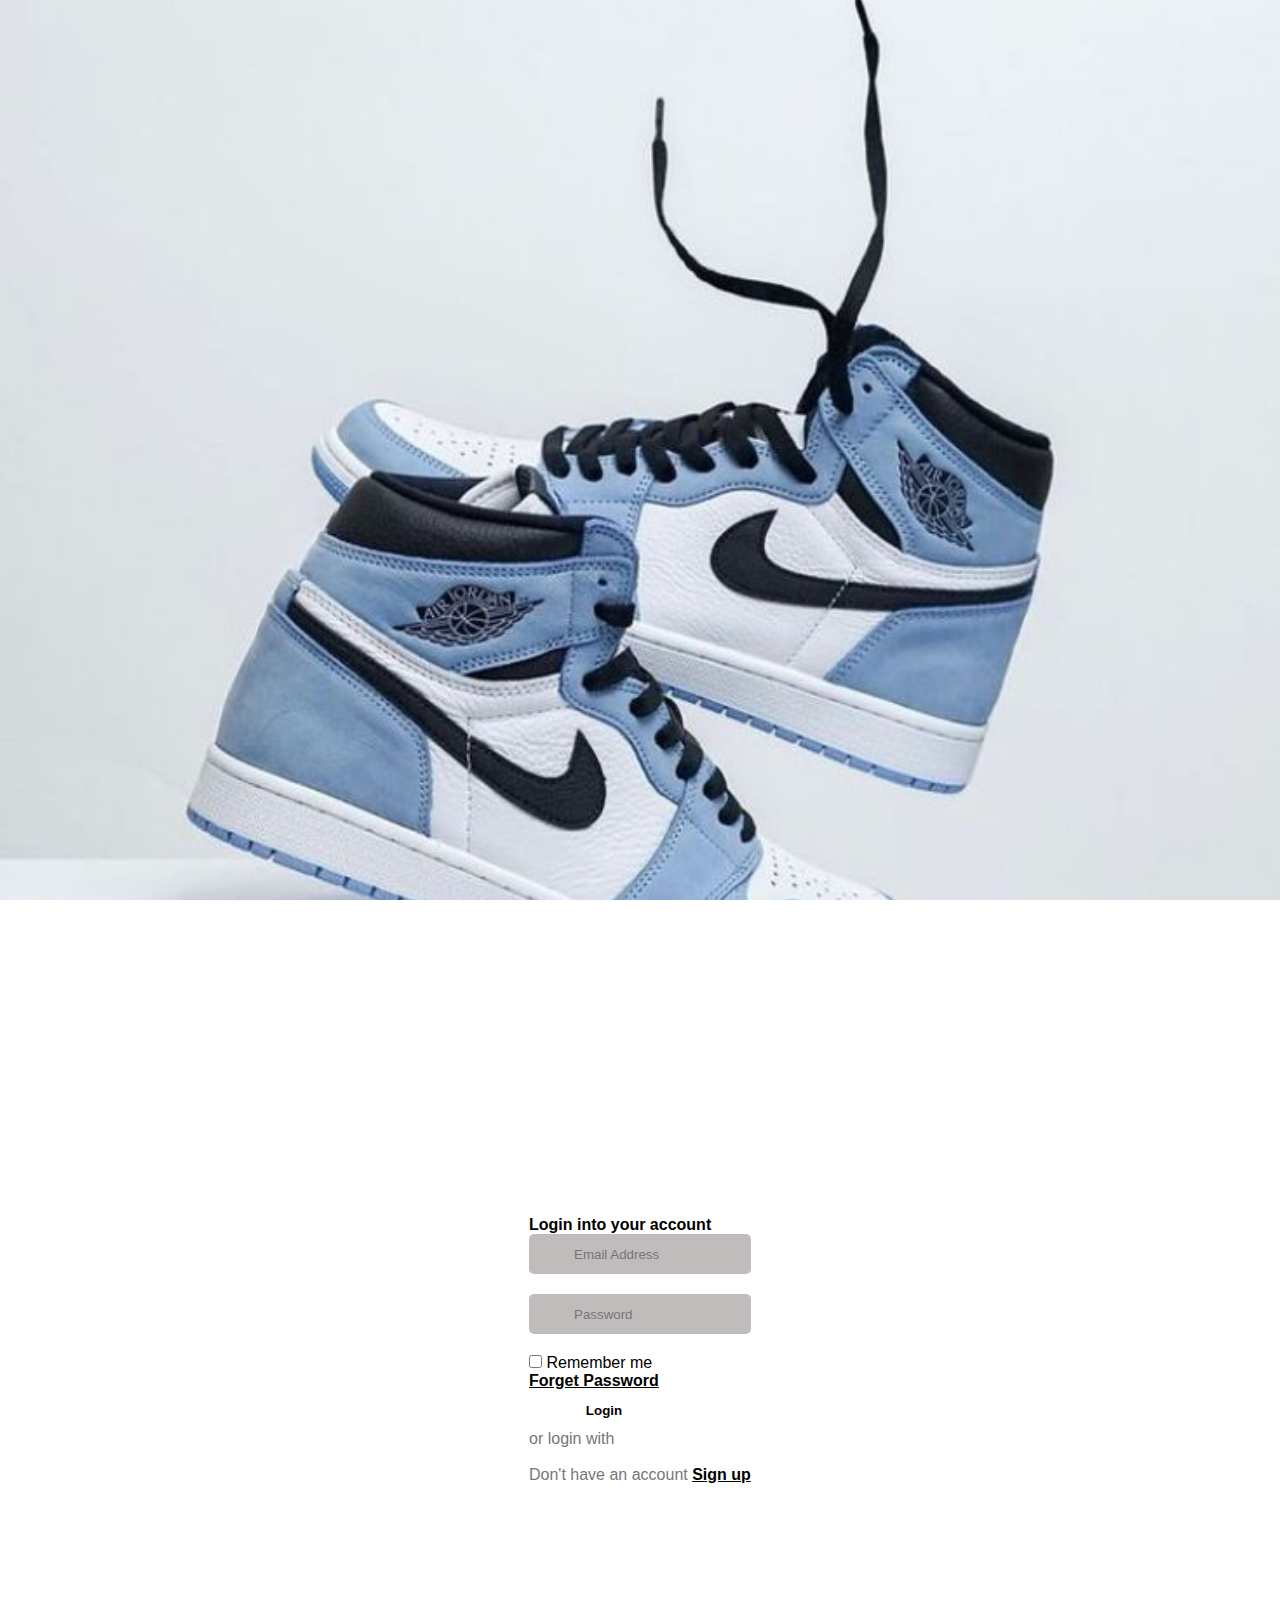
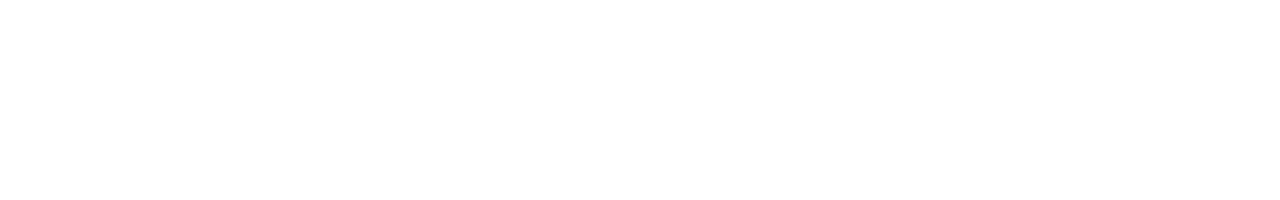
<file: index.html>
<!DOCTYPE html>
<html>
    <head>
        <title>Login Form</title>
        <meta charset="utf-8">
        <meta name="viewport" content="width=device-width, initial-scale=1, shrink-to-fit=no">
        <link rel="stylesheet" type="text/css" href="style.css">
        <link href="https://cdn.jsdelivr.net/npm/bootstrap@5.0.2/dist/css/bootstrap.min.css" rel="stylesheet" integrity="sha384-EVSTQN3/azprG1Anm3QDgpJLIm9Nao0Yz1ztcQTwFspd3yD65VohhpuuCOmLASjC" crossorigin="anonymous">
        <link
            href="https://cdn.jsdelivr.net/npm/bootstrap@5.2.3/dist/css/bootstrap.min.css"
            rel="stylesheet"
            integrity="sha384-rbsA2VBKQhggwzxH7pPCaAqO46MgnOM80zW1RWuH61DGLwZJEdK2Kadq2F9CUG65"
            crossorigin="anonymous"
        >
        <link
            rel="stylesheet"
            href="https://cdnjs.cloudflare.com/ajax/libs/font-awesome/6.4.2/css/all.min.css"
            integrity="sha512-z3gLpd7yknf1YoNbCzqRKc4qyor8gaKU1qmn+CShxbuBusANI9QpRohGBreCFkKxLhei6S9CQXFEbbKuqLg0DA=="
            crossorigin="anonymous"
            referrerpolicy="no-referrer"
        >
    </head>
    <body>
        <div class="container-fluid">
            <div class="row">
                <div class="col-lg-6 col-md-6 d-none d-md-block image-container"></div>
                <div class="col-lg-6 col-md-6 form-container">
                    <div class="col-lg-8 col-md-12 col-sm-9 col-xs-12 form-box text-center">
                        <div class="heading mb-4">
                            <h4>Login into your account</h4>
                        </div>
                        <form onsubmit="submitForm(event)">
                            <div class="form-input">
                                <span>
                                    <i class="fa fa-envelope"></i>
                                </span>
                                <input type="email" placeholder="Email Address" required>
                            </div>
                            <div class="form-input">
                                <span>
                                    <i class="fa fa-lock"></i>
                                </span>
                                <input type="password" placeholder="Password" required>
                            </div>
                            <div class="row mb-3">
                                <div class="col-6 d-flex">
                                    <div class="custom-control custom-checkbox">
                                        <input type="checkbox" class="custom-control-input" id="cb1">
                                        <label class="custom-control-label text-dark" for="cb1">Remember me</label>
                                    </div>
                                </div>
                                <div class="col-6 text-right">
                                    <a href="forget.html" class="forget-link">Forget Password</a>
                                </div>
                            </div>
                            <div class="text-left mb-3">
                                <button type="submit" class="btn">Login</button>
                            </div>
                            <div class="text-center mb-2">
                                <div class="mb-3" style="color: #777">or login with</div>
                                <div class="d-flex align-items-center justify-content-center gap-4">
                                    <a href="https://www.facebook.com/" class="btn btn-social btn-facebook shadow rounded-circle">
                                        <i class="fa-brands fa-facebook"></i>
                                    </a>
                                    <a href="https://tinyurl.com/3dfk6ab4" class="btn btn-social btn-google shadow rounded-circle">
                                        <i class="fa-brands fa-google"></i>
                                    </a>
                                    <a href="https://www.apple.com/" class="btn btn-social btn-apple shadow rounded-circle">
                                        <i class="fa-brands fa-apple"></i>
                                    </a>
                                </div>
                            </div>
                            <div style="color: #777">
                                Don't have an account
                                <a href="register.html" class="register-link">Sign up</a>
                            </div>
                        </form>
                    </div>
                </div>
            </div>
        </div>

        <script>
            function submitForm(event) {
                event.preventDefault();
                // Add your login logic here

                // Redirect to homepage.html
                window.location.href = 'homepage.html';
            }
        </script>
    </body>
</html>
</file>
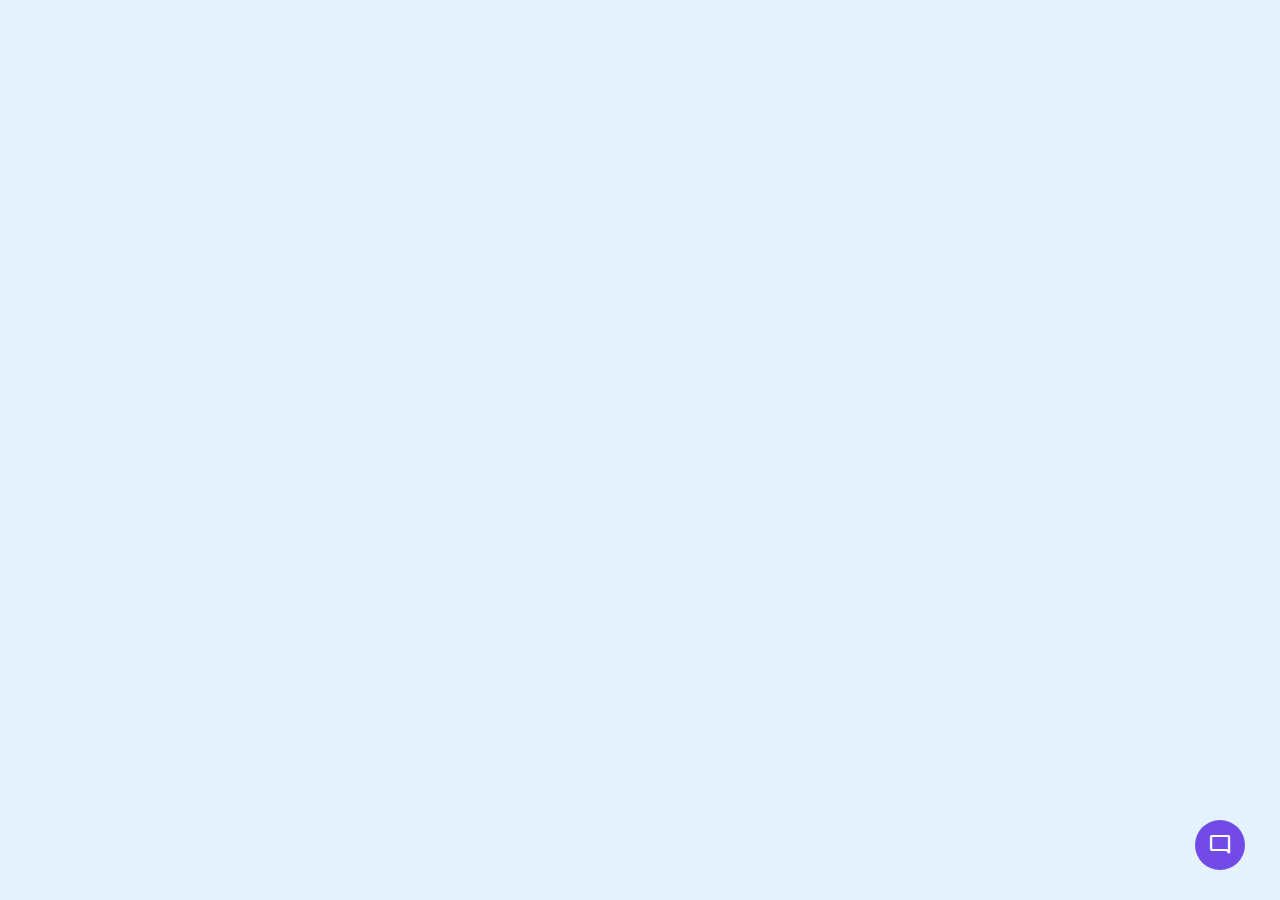
<file: chat.html>
<!DOCTYPE html>
<html lang="en" dir="ltr">
  <head>
    <meta charset="utf-8">
    <title>Chatbot </title>
    <link rel="stylesheet" href="style.css">
    <link href="https://cdn.jsdelivr.net/npm/bootstrap@5.0.2/dist/css/bootstrap.min.css" rel="stylesheet" integrity="sha384-EVSTQN3/azprG1Anm3QDgpJLIm9Nao0Yz1ztcQTwFspd3yD65VohhpuuCOmLASjC" crossorigin="anonymous">
    <meta name="viewport" content="width=device-width, initial-scale=1.0">
    <!-- Google Fonts Link For Icons -->
    <link rel="stylesheet" href="https://fonts.googleapis.com/css2?family=Material+Symbols+Outlined:opsz,wght,FILL,GRAD@48,400,0,0" />
    <link rel="stylesheet" href="https://fonts.googleapis.com/css2?family=Material+Symbols+Rounded:opsz,wght,FILL,GRAD@48,400,1,0" />
    <script src="script.js" defer></script>
  </head>
  <body>
    <button class="chatbot-toggler">
      <span class="material-symbols-rounded">mode_comment</span>
      <span class="material-symbols-outlined">close</span>
    </button>
    <div class="chatbot">
      <header>
        <h2>Chatbot</h2>
        <span class="close-btn material-symbols-outlined">close</span>
      </header>
      <ul class="chatbox">
        <li class="chat incoming">
          <span class="material-symbols-outlined">smart_toy</span>
          <p>Hi there 👋<br>How can I help you today?</p>
        </li>
      </ul>
      <div class="chat-input">
        <textarea placeholder="Enter a message..." spellcheck="false" required></textarea>
        <span id="send-btn" class="material-symbols-rounded">send</span>
      </div>
    </div>

  </body>
</html>
</file>
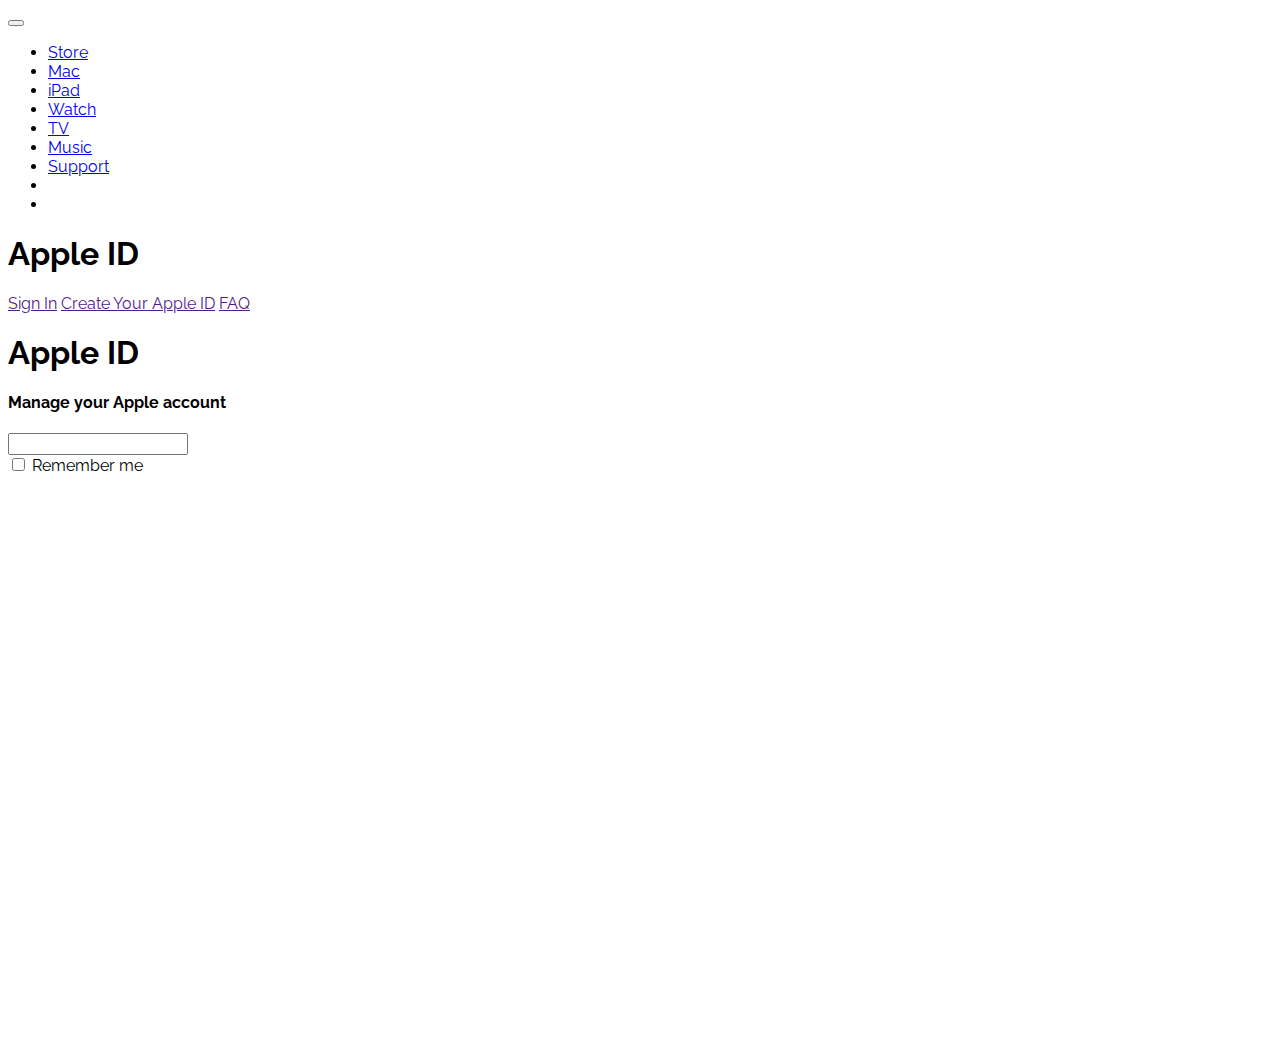
<file: page_3.html>
<!DOCTYPE html>
<html lang="en">
    <head>
        <meta charset="UTF-8">
        <meta http-equiv="X-UA-Compatible" content="IE=edge">
        <meta name="viewport" content="width=device-width, initial-scale=1.0">
        <title>Page 3</title>
        <link
            href="https://cdn.jsdelivr.net/npm/bootstrap@5.2.3/dist/css/bootstrap.min.css"
            rel="stylesheet"
            integrity="sha384-rbsA2VBKQhggwzxH7pPCaAqO46MgnOM80zW1RWuH61DGLwZJEdK2Kadq2F9CUG65"
            crossorigin="anonymous"
        >
        <link
            rel="stylesheet"
            href="https://cdnjs.cloudflare.com/ajax/libs/font-awesome/6.4.2/css/all.min.css"
            integrity="sha512-z3gLpd7yknf1YoNbCzqRKc4qyor8gaKU1qmn+CShxbuBusANI9QpRohGBreCFkKxLhei6S9CQXFEbbKuqLg0DA=="
            crossorigin="anonymous"
            referrerpolicy="no-referrer"
        >
        <style>
            @import url('https://fonts.googleapis.com/css2?family=Raleway:wght@400;900&display=swap');
            * {
                font-family: 'Raleway', sans-serif;
            }
            ::-webkit-scrollbar {
                display: none;
            }
            html {
                scroll-behavior: smooth;
            }
        </style>
    </head>
    <body class="">
        <div style="min-height: 100vh;">
            <nav class="navbar navbar-expand-lg bg-dark navbar-dark">
                <div class="container-fluid p-3">
                    <button
                        class="navbar-toggler"
                        type="button"
                        data-bs-toggle="collapse"
                        data-bs-target="#navbarSupportedContent"
                        aria-controls="navbarSupportedContent"
                        aria-expanded="false"
                        aria-label="Toggle navigation"
                    >
                        <span class="navbar-toggler-icon"></span>
                    </button>
                    <a class="navbar-brand" href="#">
                        <i class="fa-brands fa-apple text-white fs-3"></i>
                    </a>
                    <div class="collapse navbar-collapse" id="navbarSupportedContent">
                        <ul class="navbar-nav mx-auto mb-2 mb-lg-0 gap-md-5 justify-content-around">
                            <li class="nav-item">
                                <a class="nav-link active" aria-current="page" href="#">Store</a>
                            </li>
                            <li class="nav-item">
                                <a class="nav-link" href="#">Mac</a>
                            </li>
                            <li class="nav-item">
                                <a class="nav-link" href="#">iPad</a>
                            </li>
                            <li class="nav-item">
                                <a class="nav-link" href="#">Watch</a>
                            </li>
                            <li class="nav-item">
                                <a class="nav-link" href="#">TV</a>
                            </li>
                            <li class="nav-item">
                                <a class="nav-link" href="#">Music</a>
                            </li>
                            <li class="nav-item">
                                <a class="nav-link" href="#">Support</a>
                            </li>
                            <li class="nav-item">
                                <a class="nav-link" href="#">
                                    <i class="fa-solid fa-magnifying-glass text-white"></i>
                                </a>
                            </li>
                            <li class="nav-item">
                                <a class="nav-link" href="#">
                                    <i class="fa-solid fa-bag-shopping text-white"></i>
                                </a>
                            </li>
                        </ul>
                    </div>
                </div>
            </nav>
            <div class="container-fluid px-5 py-3 bg-light d-md-flex align-items-center justify-content-between">
                <h1 class="fs-3 fw-bold text-secondary">Apple ID</h1>
                <div class="d-flex align-items-center justify-content-end gap-5">
                    <a href="" class="nav-link">Sign In</a>
                    <a href="" class="nav-link">Create Your Apple ID</a>
                    <a href="" class="nav-link">FAQ</a>
                </div>
            </div>
            <section class="d-block p-5 d-md-flex align-items-center justify-content-center" style="min-height: 80vh; background-image: url(https://www.shutterstock.com/image-photo/closeup-sport-women-check-on-600nw-2035318250.jpg); background-repeat: no-repeat; background-size: cover; background-position: center;">
                <div class="text-center text-white col-md-5">
                    <h1 class="fw-bold text-shadow-lg">Apple ID</h1>
                    <h4 class="fw-bold text-shadow-lg">Manage your Apple account</h4>
                    <div class="d-flex align-items-center justify-content-center bg-light rounded p-1 container-fluid mt-5">
                        <input type="text" class="form-control">
                        <i class="fa-solid fa-circle-arrow-right fs-1 text-secondary"></i>
                    </div>
                    <div class="mt-5">
                        <input
                            class="form-check-input p-2"
                            type="checkbox"
                            value=""
                            id="flexCheckDefault"
                        >
                        <label class="form-check-label fs-5" for="flexCheckDefault">
                            Remember me
                        </label>
                    </div>
                </div>
            </section>
        </div>
        <script src="https://cdn.jsdelivr.net/npm/bootstrap@5.2.3/dist/js/bootstrap.bundle.min.js" integrity="sha384-kenU1KFdBIe4zVF0s0G1M5b4hcpxyD9F7jL+jjXkk+Q2h455rYXK/7HAuoJl+0I4" crossorigin="anonymous"></script>
    </body>
</html>
</file>
<file: style.css>
.image-container{
    background: url('image/bg1.jpg') center no-repeat;
    background-size: cover;
    height: 100vh;
}

.form-container{
    background-color: #ffffff;
    display: flex;
    justify-content: center;
}

.form-box{
    display: flex;
    flex-direction: column;
    justify-content: center;
    min-height: 100vh;
}

.form-box h4{
    font-weight: bold;
    color: #000000;
}

.form-box .form-input{
    position: relative;
}

.form-box .form-input input{
    width: 100%;
    height: 40px;
    margin-bottom: 20px;
    border:none;
    border-radius: 5px;
    outline: none;
    background: rgb(192, 188, 188);
    padding-left: 45px;
}

.form-box .form-input span{
    position: absolute;
    top: 8px;
    padding-left: 20px;
    color: #777;
}

.form-box .form-input input::placeholder{
    padding-left: 0px;
}

.form-box .form-input input:focus,
.form-box .form-input input:valid{
    border-bottom: 2px solid #48403d;
}

.form-box input[type="checkbox"]:not(:checked) + label:before{
    background: transparent;
    border: 2px solid #fff;
    width: 15px;
    height: 15px;
}

.form-box .custom-checkbox .custom-control-input:checked ~ .custom-control-label::before{
    background-color: #48403d;
    border: 0px;
}

.forget-link, .register-link, .login-link{
    color:black;
    font-weight: bold;
}

.forget-link::after, .register-link:hover, .login-link::after{
    color: #e02121;

}

.form-box button[type="submit"]{
    border: none;
    width: 150px;
    height: 40px;
    border-right: 5px;
    background-color: #fff;
    color: #000;
    font-weight: bold;
    transition: 0.5s;
}

.form-box button[type="submit"]:hover{
    box-shadow: 0px 9px 10px -2px rgba(0,0,0,0.55);
    -webkit-box-shadow: 0px 9px 10px -2px rgba(0,0,0,0.55);
    -moz-box-shadow: 0px 9px 10px -2px rgba(0,0,0,0.55);
}

.form-box .btn-social{
    color: #181313;
    border: 0px;
    display: inline-block;
    margin: 0px;
    margin-right: 10px;
    font-weight: bold;
    margin-bottom: 10px;
}

.form-box .btn-facebook{
    background: #4866a8;
}

.form-box .btn-google{
    background: #da3f34;
}

.form-box .btn-twitter{
    background: #33ccff;
}

.form-box .btn-facebook:hover{
    background: #3d5785;
    color: #fff;
}

.form-box .btn-google:hover{
    background: #bf3b31;
    color: #fff;
}

.form-box .btn-twitter:hover{
    background: #2eb7e5;
    color: #fff;
}
.form-box .btn-apple{
    background: #998f8f;
}
/* css in forget pass-------------------------------------------------------------------------------------------------------------------------------------*/
.log-in {
    background-color: #ffffff;
    display: flex;
    flex-direction: row;
    justify-content: center;
    width: 100%;
  }
  
  .log-in .div {
    background-color: #ffffff;
    width: 825px;
    height: 595px;
    position: relative;
  }
  
  .log-in .text-wrapper {
    position: absolute;
    top: 83px;
    left: 72px;
    font-family: "DM Sans-Bold", Helvetica;
    font-weight: 700;
    color: #000000;
    font-size: 40px;
    text-align: center;
    letter-spacing: 0;
    line-height: 16px;
    white-space: nowrap;
  }
  
  .log-in .p {
    position: absolute;
    top: 139px;
    left: 72px;
    font-family: "DM Sans-Bold", Helvetica;
    font-weight: 700;
    color: #0000005e;
    font-size: 15px;
    text-align: center;
    letter-spacing: 0;
    line-height: 16px;
    white-space: nowrap;
  }
  
  .log-in .overlap-group {
    position: absolute;
    width: 481px;
    height: 71px;
    top: 366px;
    left: 142px;
    border-radius: 20px;
  }
  
  .log-in .text-wrapper-2 {
    position: absolute;
    width: 134px;
    top: 25px;
    left: 171px;
    font-family: "DM Sans-Bold", Helvetica;
    font-weight: 700;
    color: #ffffff;
    font-size: 30px;
    text-align: center;
    letter-spacing: 0;
    line-height: 16px;
    white-space: nowrap;
  }
  
  .log-in .rectangle {
    position: absolute;
    width: 481px;
    height: 71px;
    top: 0;
    left: 0;
    background-color: #1498d5;
    border-radius: 20px;
  }
  
  .log-in .text-wrapper-3 {
    position: absolute;
    width: 90px;
    top: 25px;
    left: 185px;
    font-family: "DM Sans-Bold", Helvetica;
    font-weight: 700;
    color: #ffffff;
    font-size: 20px;
    text-align: center;
    letter-spacing: 0;
    line-height: 16px;
    white-space: nowrap;
  }
  
  .log-in .if-you-didn-t {
    position: absolute;
    width: 274px;
    top: 469px;
    left: 243px;
    font-family: "DM Sans-Bold", Helvetica;
    font-weight: 700;
    color: transparent;
    font-size: 15px;
    text-align: center;
    letter-spacing: 0;
    line-height: 16px;
    white-space: nowrap;
  }
  
  .log-in .span {
    color: #16131352;
  }
  
  .log-in .text-wrapper-4 {
    color: #f9001d;
  }
  
  .log-in .screenshot {
    position: absolute;
    width: 165px;
    height: 55px;
    top: 0;
    left: 7px;
    object-fit: cover;
  }
  
  .log-in .input-large {
    display: flex;
    flex-direction: column;
    width: 581px;
    height: 111px;
    align-items: flex-start;
    gap: 8px;
    position: absolute;
    top: 206px;
    left: 100px;
  }
  
  .log-in .form-title-default {
    position: relative;
    width: 510px;
    height: 17px;
  }
  
  .log-in .form-title {
    position: absolute;
    width: 510px;
    height: 24px;
    top: -5px;
    left: 0;
    font-family: "Inter-Medium", Helvetica;
    font-weight: 500;
    color: #425466;
    font-size: 20px;
    letter-spacing: 0;
    line-height: normal;
  }
  
  .log-in .input {
    position: relative;
    width: 565px;
    height: 70px;
    background-color: #edf2f7;
    border-radius: 6px;
  }
  
  .log-in .container {
    position:relative;
    width: 550px;
    height: 46px;
    top: 14px;
    left: 50px;
  }
  .image {
  width: 165px;
  height: 55px;
}

.image .screenshot {
  position: fixed;
  width: 165px;
  height: 55px;
  top: 0;
  left: 0;
  object-fit: cover;
}
.custom-control-label {
  color: black;
}
/*--------------------------------------------------------------------------------------------------------------------------------------------------------------*/
.verification-code {
  background-color: #ffffff;
  display: flex;
  flex-direction: row;
  justify-content: center;
  width: 100%;
}

.verification-code .div {
  background-color: #ffffff;
  width: 825px;
  height: 636px;
  position: relative;
}

.verification-code .group {
  position: absolute;
  width: 676px;
  height: 122px;
  top: 196px;
  left: 72px;
}

.verification-code .rectangle {
  width: 133px;
  height: 122px;
  left: 0;
  background-color: #fbfcfc;
  border: 1px solid;
  border-color: #00000038;
  position: absolute;
  top: 0;
  
}

.verification-code .rectangle-2 {
  width: 133px;
  height: 122px;
  left: 181px;
  background-color: #fbfcfc;
  border: 1px solid;
  border-color: #00000038;
  position: absolute;
  top: 0;
}

.verification-code .rectangle-3 {
  width: 133px;
  height: 122px;
  left: 362px;
  background-color: #fbfcfc;
  border: 1px solid;
  border-color: #00000038;
  position: absolute;
  top: 0;
}

.verification-code .rectangle-4 {
  width: 133px;
  height: 122px;
  left: 543px;
  background-color: #fbfcfc;
  border: 1px solid;
  border-color: #00000038;
  position: absolute;
  top: 0;
}

.verification-code .text-wrapper {
  position: absolute;
  top: 91px;
  left: 72px;
  font-family: "DM Sans-Bold", Helvetica;
  font-weight: 700;
  color: #000000;
  font-size: 40px;
  text-align: center;
  letter-spacing: 0;
  line-height: 16px;
  white-space: nowrap;
}

.verification-code .text-wrapper-2 {
  position: absolute;
  top: 362px;
  left: 365px;
  font-family: "DM Sans-Bold", Helvetica;
  font-weight: 700;
  color: #e91314;
  font-size: 25px;
  text-align: center;
  letter-spacing: 0;
  line-height: 16px;
  white-space: nowrap;
}

.verification-code .p {
  position: absolute;
  top: 134px;
  left: 72px;
  font-family: "DM Sans-Bold", Helvetica;
  font-weight: 700;
  color: #0000005e;
  font-size: 15px;
  text-align: center;
  letter-spacing: 0;
  line-height: 16px;
  white-space: nowrap;
}

.verification-code .overlap-group {
  position: absolute;
  width: 481px;
  height: 62px;
  top: 448px;
  left: 172px;
  border-radius: 20px;
}

.verification-code .text-wrapper-3 {
  position: absolute;
  top: 22px;
  left: 171px;
  font-family: "DM Sans-Bold", Helvetica;
  font-weight: 700;
  color: #ffffff;
  font-size: 30px;
  text-align: center;
  letter-spacing: 0;
  line-height: 16px;
  white-space: nowrap;
}

.verification-code .rectangle-5 {
  width: 481px;
  height: 62px;
  left: 0;
  background-color: #1498d5;
  border-radius: 20px;
  position: absolute;
  top: 0;
}

.verification-code .text-wrapper-4 {
  position: absolute;
  top: 22px;
  left: 201px;
  font-family: "DM Sans-Bold", Helvetica;
  font-weight: 700;
  color: #ffffff;
  font-size: 20px;
  text-align: center;
  letter-spacing: 0;
  line-height: 16px;
  white-space: nowrap;
}

.verification-code .if-you-didn-t {
  position: absolute;
  top: 538px;
  left: 273px;
  font-family: "DM Sans-Bold", Helvetica;
  font-weight: 700;
  color: transparent;
  font-size: 15px;
  text-align: center;
  letter-spacing: 0;
  line-height: 16px;
  white-space: nowrap;
}

.verification-code .span {
  color: #16131352;
}

.verification-code .text-wrapper-5 {
  color: #f9001d;
}

.verification-code .screenshot {
  position: absolute;
  width: 165px;
  height: 55px;
  top: 0;
  left: 7px;
  object-fit: cover;
}
/*------Hompage.html to-------------------------------------------------------------------------------------------------------------------*/
*{
  margin: 0;
  padding: 0;
  box-sizing: border-box;
  font-family: sans-serif;
}

html{
  scroll-behavior: smooth;
}

::-webkit-scrollbar{
  width: 15px;
}

::-webkit-scrollbar-track{
  border-radius: 5px;
  box-shadow: inset 0 0 10px rgba(0,0,0,0.25);
}

::-webkit-scrollbar-thumb{
  border-radius: 5px;
  background: linear-gradient(to top, #c72092 , #6c14d0);
}

section{
  width: 100%;
  height: 100vh;
  background-image: url(hello.jpg);
  background-size: cover;
  background-position: center;
}

section nav{
  display: flex;
  align-items: center;
  justify-content: space-around;
  box-shadow: 0 0 8px rgba(0,0,0,0.6);
  background: white;
  position: fixed;
  top: 0;
  left: 0;
  right: 0;
  z-index: 100;
}

section nav .logo{
  font-size: 35px;
  color: #c72092;
  margin: 5px 0;
  cursor: pointer;
  position: relative;
  left: -4%;
}

section nav .logo span{
  color: #6c14d0;
  text-decoration: underline;
}

section nav ul{
  list-style: none;
}

section nav ul li{
  display: inline-block;
  margin: 5px 15px;
}

section nav ul li a{
  text-decoration: none;
  color: black;
  transition: 0.2s;
}

section nav ul li a:hover{
  color: #c72092;
}

section nav .icons i{
  margin: 0 4px;
  cursor: pointer;
  font-size: 18px;
  transition: 0.3s;
}

section nav .icons i:hover{
  color: #c72092;
}

section .main .main_content{
  display: flex;
  align-items: center;
  justify-content: space-around;
}

section .main .main_content .main_text h1{
  font-size: 90px;
  line-height: 70px;
  font-family: pyxidium quick;
  background: linear-gradient(to right, #c72092,#6c14d0);
  -webkit-background-clip: text;
  -webkit-text-fill-color: transparent;
  position: relative;
  top: 45px;
  left: 5%;
}

section .main .main_content .main_text h1 span{
  font-size: 70px;
  background: linear-gradient(to right, #c72092,#6c14d0);
  -webkit-background-clip: text;
  -webkit-text-fill-color: transparent;
}

section .main .main_content .main_text p{
  width: 600px;
  text-align: justify;
  line-height: 21px;
  position: relative;
  top: 85px;
  left: 5%;
}

section .main .main_content .main_image img{
  width: 650px;
  position: relative;
  left: 20px;
  top: 75px;
}

section .main .social_icon{
  position: absolute;
  top: 50%;
  left: 98%;
  transform: translate(-50%,-50%);
  font-size: 19px;
}

section .main .social_icon i{
  margin: 8px 0;
  cursor: pointer;
  transition: 0.3s;
}

section .main .social_icon i:hover{
  color: #c72092;
}

section .main .button{
  position: absolute;
  left: 6%;
  padding: 10px 20px;
  border-radius: 30px;
  background: linear-gradient(to right,#c72092 , #6c14d0);
}

section .main .button a{
  color: white;
  text-decoration: none;
}

section .main .button i{
  color: white;
  margin-left: 5px;
  transition: 0.3s;
}

section .main .button:hover i{
  transform: translateX(6px);
}


.products{
  width: 100%;
  height: 140vh;
  padding: 25px 0;
}

.products h1{
  margin: 35px 0;
  font-size: 60px;
  display: flex;
  align-items: center;
  justify-content: center;
  text-transform: uppercase;
  background: linear-gradient(to right, #c72092,#6c14d0);
  -webkit-background-clip: text;
  -webkit-text-fill-color: transparent;    
}

.products .box{
  width: 90%;
  margin: 0 auto;
  display: grid;
  grid-template-columns: 1fr 1fr 1fr 1fr;
  grid-gap: 25px 0;
}

.products .box .card{
  width: 290px;
  height: 440px;
  box-shadow: 0 0 8px #6c14d0;
  border-radius: 5px;
  text-align: center;
  padding: 10px 20px;
  background: #f6f6f6;
}

.products .box .card .small_card{
  display: flex;
  flex-flow: column;
  position: absolute;
  margin: 10px 0;
  transform: translateX(-20px);
  transition: 0.3s;
  opacity: 0;
}

.products .box .card:hover .small_card{
  transform: translateX(2px);
  cursor: pointer;
  opacity: 1;
}

.products .box .card .image{
  display: flex;
  align-items: center;
  justify-content: center;
}

.products .box .card .image img{
  width: 150px;
  margin: 15px 0;
  transition: 0.3s;
}

.products .box .card:hover .image img{
  transform: scale(1.1);
}

.products .box .card .small_card i{
  width: 45px;
  height: 45px;
  border-radius: 5px;
  font-size: 18px;
  margin: 2px 0;
  line-height: 40px;
  border: 2px solid #999999;
  transition: 0.2s;
}

.products .box .card .small_card i:hover{
  color: #c72092;
}

.products .box .card .products_text h2{
  font-size: 30px;
  margin-top: 15px;
}

.products .box .card .products_text p{
  color: #91919191;
  line-height: 21px;
  margin: 8px 0;
}

.products .box .card .products_text h3{
  margin: 7px 0;
}

.products .box .card .products_text .products_star{
  color: orange;
  margin-bottom: 19px;
  cursor: pointer;
}

.products .box .card .products_text .btn{
  text-decoration: none;
  padding: 10px 20px;
  background: linear-gradient(to right, #c72092 , #6c14d0);
  color: white;
}


.about{
  width: 100%;
  height: 100vh;
  padding: 35px 0;
}

.about h1{
  font-size: 60px;
  margin-top: 20px;
  display: flex;
  align-items: center;
  justify-content: center;
  background: black;
  -webkit-background-clip: text;
  -webkit-text-fill-color: transparent;
  text-transform: uppercase;
}

.about h1 span{
  background: linear-gradient(to right, #c72092 , #6c14d0);
  -webkit-background-clip: text;
  -webkit-text-fill-color: transparent;
  margin-left: 15px;
}

.about .about_main{
  position: relative;
  top: 40%;
  left: 50%;
  transform: translate(-50%,-50%);
  display: flex;
  justify-content: space-around;
  align-items: center;
}

.about .about_main .about_image{
  display: flex;
  margin-top: 50px;
}

.about .about_main .about_image .about_small_image{
  display: flex;
  flex-direction: column;
  position: relative;
  top: 15px;
}

.about .about_main .about_image .about_small_image img{
  height: 92px;
  margin: 5px 0;
  cursor: pointer;
  background: linear-gradient(to right, #6c14d0 , #c72092);
  display: block;
  border-radius: 6px;
  padding: 5px 5px;
  box-shadow: 0 0 6px rgba(0,0,0,0.6);
  opacity: 0.8;
  transition: 0.3s;
}

.about .about_main .about_image .about_small_image img:hover{
  opacity: 1;
}

.about .about_main .image_contaner{
  padding: 10px;
  display: flex;
}

.about .about_main .image_contaner img{
  border: 3px solid #6c14d0;
  border-radius: 20px;
  height: 430px;
  padding: 30px;
  box-shadow: 0 0 8px #6c14d0;
}

.about .about_main .about_text{
  margin-top: 45px;
}

.about .about_main .about_text p{
  background: linear-gradient(to left, #c72092 , #6c14d0);
  -webkit-background-clip: text;
  -webkit-text-fill-color: transparent;
  line-height: 22px;
  width: 600px;
  text-align: justify;
  padding: 25px 30px;
  border: 2px solid #c72092;
  border-radius: 20px;
  box-shadow: 0 0 8px #c72092;
}

.about .about_btn{
  color: black;
  background: none;
  position: relative;
  top: 10%;
  left: 50%;
  transform: translate(-50% , -50%);
  padding: 10px 25px;
  border: 2px solid #c72092;
  text-decoration: none;
  box-shadow: 0 0 8px #c72092;
  transition: 0.5s;
}

.about .about_btn:hover{
  border: 2px solid transparent;
  background: #c72092;
  color: white;
}

.review{
  width: 100%;
  height: 100vh;
  padding-top: 80px;
}

.review h1{
  font-size: 60px;
  display: flex;
  align-items: center;
  justify-content: center;
  margin-bottom: 30px;
  text-transform: uppercase;
}

.review h1 span{
  background: linear-gradient(to left, #c72092 , #6c14d0);
  -webkit-background-clip: text;
  -webkit-text-fill-color: transparent;
  margin-left: 15px;    
}

.review .review_box{
  width: 95%;
  position: relative;
  top: 7%;
  display: flex;
  align-items: center;
  justify-content: center;
  margin: 0 auto;
}

.review .profile .profile_image{
  width: 60px;
  height: 60px;
  border-radius: 50%;
  overflow: hidden;
  margin: 5px 0;
  box-shadow: 0 0 10px rgba(0,0,0,0.5);
  cursor: pointer;
  transition: 0.3s;
}

.review .profile .profile_image:hover{
  transform: scale(1.2);
}

.review .profile_image img{
  width: 100%;
  height: 100%;
  object-fit: cover;
  object-position: center;
}

.review .profile{
  display: flex;
  align-items: center;
}

.review .review_box .review_card{
  width: 500px;
  background: #f3f1f1;
  padding: 20px 25px;
  border-radius: 5px;
  margin: 15px;
  box-shadow: 0 0 10px rgba(0,0,0,0.3);
}

.review .review_box .review_card .card_top{
  display: flex;
  justify-content: space-between;
  align-items: center;
}

.review .review_box .review_card .card_top .profile .name{
  margin-left: 20px;
  line-height: 22px;
}

.review .review_box .review_card .card_top .profile .name strong{
  font-size: 20px;
}

.review .review_box .review_card .card_top .profile .name .like i{
  color: orange;
  display: inline-block;
  font-size: 12px;
}

.review .review_box .review_card .comment p{
  text-align: justify;
  line-height: 22px;
  margin-top: 15px;
}



.services{
  width: 70%;
  margin: 0 auto;
  text-align: center;
  padding: 80px 0 10px 0;
}

.services h1{
  font-size: 60px;
  text-transform: uppercase;
}

.services h1 span{
  margin-left: 15px;
  background: linear-gradient(to left, #c72092 , #6c14d0);
  -webkit-background-clip: text;
  -webkit-text-fill-color: transparent;    
}

.services .services_cards{
  width: 80%;
  margin: 0 auto;
  display: flex;
  align-items: center;
  justify-content: space-between;
  position: relative;
  top: 50px;
}

.services .services_box i{
  font-size: 60px;
  color: orange;
  margin: 20px 0;
  cursor: pointer;
}

.services .services_box h3{
  margin-bottom: 12px;
  font-size: 19px;
}

.services .services_box p{
  text-align: center;
  color: #919191;
  margin-bottom: 60px;
}



footer{
  width: 100%;
}

footer .footer_main{
  width: 100%;
  background: #f3f1f1;
  display: flex;
  justify-content: space-around;
}

footer .footer_main .tag{
  margin: 10px 0;
}

footer .footer_main .tag .center{
  text-align: center;
}

footer .footer_main .tag h1{
  font-size: 25px;
  margin: 25px 0;
  color: #1c0080;
}

footer .footer_main .tag a{
  display: block;
  color: black;
  text-decoration: none;
  margin: 9px 0;
}

footer .footer_main .tag a i{
  padding: 0 10px;
  transition: 0.3;
}

footer .footer_main .tag a i:hover{
  color: #c72092;
}

footer .footer_main .tag .social_link{
  display: flex;
}

footer .footer_main .tag .social_link a{
  width: 30px;
  height: 30px;
  border-radius: 50%;
  text-align: center;
  text-decoration: none;
  color: black;
  box-shadow: 0 0 20px 10px rgba(0,0,0,0.05);
  position: relative;
  margin: 0 5px;
  z-index: 10;
  overflow: hidden;
}

footer .footer_main .tag .social_link a .fa-brands{
  font-size: 15px;
  line-height: 30px;
  z-index: 10;
  position: relative;
  transition: 0.5s;
}

footer .footer_main .tag .social_link a:hover i{
  color: white;
}

footer .footer_main .tag .social_link a::after{
  content: '';
  width: 100%;
  height: 100%;
  top: 0;
  left: -90px;
  background: linear-gradient(-45deg, #c72092 , #6c14d0);
  position: absolute;
  z-index: -10;
  transition: 0.5s;
}

footer .footer_main .tag .social_link a:hover::after{
  left: 0;
}

footer .footer_main .tag .search_bar{
  width: 230px;
  height: 30px;
  background: rgb(202, 202, 202);
  border-radius: 25px;
}

footer .footer_main .tag .search_bar input{
  width: 200px;
  padding: 2px 0;
  position: relative;
  top: 17%;
  left: 6%;
  border: none;
  background: none;
  outline: none;
  font-size: 13px;
}

footer .footer_main .tag .search_bar button{
  padding: 7px 15px;
  background: linear-gradient(to right, #c72092 , #6c14d0);
  border: none;
  margin-top: 15px;
  border-radius: 25px;
  color: white;
  cursor: pointer;
}
/*-CHATBOT---------------------------------------------------------------------------------------------*/
/* Import Google font - Poppins */
@import url('https://fonts.googleapis.com/css2?family=Poppins:wght@400;500;600&display=swap');
* {
  margin: 0;
  padding: 0;
  box-sizing: border-box;
  font-family: "Poppins", sans-serif;
}
body {
  background: #E3F2FD;
}
.chatbot-toggler {
  position: fixed;
  bottom: 30px;
  right: 35px;
  outline: none;
  border: none;
  height: 50px;
  width: 50px;
  display: flex;
  cursor: pointer;
  align-items: center;
  justify-content: center;
  border-radius: 50%;
  background: #724ae8;
  transition: all 0.2s ease;
}
body.show-chatbot .chatbot-toggler {
  transform: rotate(90deg);
}
.chatbot-toggler span {
  color: #fff;
  position: absolute;
}
.chatbot-toggler span:last-child,
body.show-chatbot .chatbot-toggler span:first-child  {
  opacity: 0;
}
body.show-chatbot .chatbot-toggler span:last-child {
  opacity: 1;
}
.chatbot {
  position: fixed;
  right: 35px;
  bottom: 90px;
  width: 420px;
  background: #fff;
  border-radius: 15px;
  overflow: hidden;
  opacity: 0;
  pointer-events: none;
  transform: scale(0.5);
  transform-origin: bottom right;
  box-shadow: 0 0 128px 0 rgba(0,0,0,0.1),
              0 32px 64px -48px rgba(0,0,0,0.5);
  transition: all 0.1s ease;
}
body.show-chatbot .chatbot {
  opacity: 1;
  pointer-events: auto;
  transform: scale(1);
}
.chatbot header {
  padding: 16px 0;
  position: relative;
  text-align: center;
  color: #fff;
  background: #724ae8;
  box-shadow: 0 2px 10px rgba(0,0,0,0.1);
}
.chatbot header span {
  position: absolute;
  right: 15px;
  top: 50%;
  display: none;
  cursor: pointer;
  transform: translateY(-50%);
}
header h2 {
  font-size: 1.4rem;
}
.chatbot .chatbox {
  overflow-y: auto;
  height: 510px;
  padding: 30px 20px 100px;
}
.chatbot :where(.chatbox, textarea)::-webkit-scrollbar {
  width: 6px;
}
.chatbot :where(.chatbox, textarea)::-webkit-scrollbar-track {
  background: #fff;
  border-radius: 25px;
}
.chatbot :where(.chatbox, textarea)::-webkit-scrollbar-thumb {
  background: #ccc;
  border-radius: 25px;
}
.chatbox .chat {
  display: flex;
  list-style: none;
}
.chatbox .outgoing {
  margin: 20px 0;
  justify-content: flex-end;
}
/* chatbox icon robot------------------------------------------------------------------------------------------------------------------------------*/
.chatbox .incoming span {
  width: 32px;
  height: 32px;
  color: #fff;
  cursor: default;
  text-align: center;
  line-height: 32px;
  align-self: flex-end;
  background: rgb(117, 99, 111);
  border-radius: 4px;
  margin: 0 10px 7px 0;
}
.chatbox .chat p {
  white-space: pre-wrap;
  padding: 12px 16px;
  border-radius: 10px 10px 0 10px;
  max-width: 75%;
  color: #fff;
  font-size: 0.95rem;
  background: #724ae8;
}
.chatbox .incoming p {
  border-radius: 10px 10px 10px 0;
}
.chatbox .chat p.error {
  color: #721c24;
  background: #f8d7da;
}
.chatbox .incoming p {
  color: #000;
  background: #f2f2f2;
}
.chatbot .chat-input {
  display: flex;
  gap: 5px;
  position: absolute;
  bottom: 0;
  width: 100%;
  background: #fff;
  padding: 3px 20px;
  border-top: 1px solid #ddd;
}
.chat-input textarea {
  height: 55px;
  width: 100%;
  border: none;
  outline: none;
  resize: none;
  max-height: 180px;
  padding: 15px 15px 15px 0;
  font-size: 0.95rem;
}
.chat-input span {
  align-self: flex-end;
  color: #74a8e4;
  cursor: pointer;
  height: 55px;
  display: flex;
  align-items: center;
  visibility: hidden;
  font-size: 1.35rem;
}
.chat-input textarea:valid ~ span {
  visibility: visible;
}

@media (max-width: 490px) {
  .chatbot-toggler {
    right: 20px;
    bottom: 20px;
  }
  .chatbot {
    right: 0;
    bottom: 0;
    height: 100%;
    border-radius: 0;
    width: 100%;
  }
  .chatbot .chatbox {
    height: 90%;
    padding: 25px 15px 100px;
  }
  .chatbot .chat-input {
    padding: 5px 15px;
  }
  .chatbot header span {
    display: block;
  }
}
/*---- product info--------------------------------------------------------------------------------------*/
.image-container{
  background: url('image/bg1.jpg') center no-repeat;
  background-size: cover;
  height: 100vh;
}

.form-container{
  background-color: #ffffff;
  display: flex;
  justify-content: center;
}

.form-box{
  display: flex;
  flex-direction: column;
  justify-content: center;
  min-height: 100vh;
}

.form-box h4{
  font-weight: bold;
  color: #000000;
}

.form-box .form-input{
  position: relative;
}

.form-box .form-input input{
  width: 100%;
  height: 40px;
  margin-bottom: 20px;
  border:none;
  border-radius: 5px;
  outline: none;
  background: rgb(192, 188, 188);
  padding-left: 45px;
}

.form-box .form-input span{
  position: absolute;
  top: 8px;
  padding-left: 20px;
  color: #777;
}

.form-box .form-input input::placeholder{
  padding-left: 0px;
}

.form-box .form-input input:focus,
.form-box .form-input input:valid{
  border-bottom: 2px solid #48403d;
}

.form-box input[type="checkbox"]:not(:checked) + label:before{
  background: transparent;
  border: 2px solid #fff;
  width: 15px;
  height: 15px;
}

.form-box .custom-checkbox .custom-control-input:checked ~ .custom-control-label::before{
  background-color: #48403d;
  border: 0px;
}

.forget-link, .register-link, .login-link{
  color:black;
  font-weight: bold;
}

.forget-link::after, .register-link:hover, .login-link::after{
  color: #e02121;

}

.form-box button[type="submit"]{
  border: none;
  width: 150px;
  height: 40px;
  border-right: 5px;
  background-color: #fff;
  color: #000;
  font-weight: bold;
  transition: 0.5s;
}

.form-box button[type="submit"]:hover{
  box-shadow: 0px 9px 10px -2px rgba(0,0,0,0.55);
  -webkit-box-shadow: 0px 9px 10px -2px rgba(0,0,0,0.55);
  -moz-box-shadow: 0px 9px 10px -2px rgba(0,0,0,0.55);
}

.form-box .btn-social{
  color: #181313;
  border: 0px;
  display: inline-block;
  margin: 0px;
  margin-right: 10px;
  font-weight: bold;
  margin-bottom: 10px;
}

.form-box .btn-facebook{
  background: #4866a8;
}

.form-box .btn-google{
  background: #da3f34;
}

.form-box .btn-twitter{
  background: #33ccff;
}

.form-box .btn-facebook:hover{
  background: #3d5785;
  color: #fff;
}

.form-box .btn-google:hover{
  background: #bf3b31;
  color: #fff;
}

.form-box .btn-twitter:hover{
  background: #2eb7e5;
  color: #fff;
}
.form-box .btn-apple{
  background: #998f8f;
}
/* css in forget pass-------------------------------------------------------------------------------------------------------------------------------------*/
.log-in {
  background-color: #ffffff;
  display: flex;
  flex-direction: row;
  justify-content: center;
  width: 100%;
}

.log-in .div {
  background-color: #ffffff;
  width: 825px;
  height: 595px;
  position: relative;
}

.log-in .text-wrapper {
  position: absolute;
  top: 83px;
  left: 72px;
  font-family: "DM Sans-Bold", Helvetica;
  font-weight: 700;
  color: #000000;
  font-size: 40px;
  text-align: center;
  letter-spacing: 0;
  line-height: 16px;
  white-space: nowrap;
}

.log-in .p {
  position: absolute;
  top: 139px;
  left: 72px;
  font-family: "DM Sans-Bold", Helvetica;
  font-weight: 700;
  color: #0000005e;
  font-size: 15px;
  text-align: center;
  letter-spacing: 0;
  line-height: 16px;
  white-space: nowrap;
}

.log-in .overlap-group {
  position: absolute;
  width: 481px;
  height: 71px;
  top: 366px;
  left: 142px;
  border-radius: 20px;
}

.log-in .text-wrapper-2 {
  position: absolute;
  width: 134px;
  top: 25px;
  left: 171px;
  font-family: "DM Sans-Bold", Helvetica;
  font-weight: 700;
  color: #ffffff;
  font-size: 30px;
  text-align: center;
  letter-spacing: 0;
  line-height: 16px;
  white-space: nowrap;
}

.log-in .rectangle {
  position: absolute;
  width: 481px;
  height: 71px;
  top: 0;
  left: 0;
  background-color: #1498d5;
  border-radius: 20px;
}

.log-in .text-wrapper-3 {
  position: absolute;
  width: 90px;
  top: 25px;
  left: 185px;
  font-family: "DM Sans-Bold", Helvetica;
  font-weight: 700;
  color: #ffffff;
  font-size: 20px;
  text-align: center;
  letter-spacing: 0;
  line-height: 16px;
  white-space: nowrap;
}

.log-in .if-you-didn-t {
  position: absolute;
  width: 274px;
  top: 469px;
  left: 243px;
  font-family: "DM Sans-Bold", Helvetica;
  font-weight: 700;
  color: transparent;
  font-size: 15px;
  text-align: center;
  letter-spacing: 0;
  line-height: 16px;
  white-space: nowrap;
}

.log-in .span {
  color: #16131352;
}

.log-in .text-wrapper-4 {
  color: #f9001d;
}

.log-in .screenshot {
  position: absolute;
  width: 165px;
  height: 55px;
  top: 0;
  left: 7px;
  object-fit: cover;
}

.log-in .input-large {
  display: flex;
  flex-direction: column;
  width: 581px;
  height: 111px;
  align-items: flex-start;
  gap: 8px;
  position: absolute;
  top: 206px;
  left: 100px;
}

.log-in .form-title-default {
  position: relative;
  width: 510px;
  height: 17px;
}

.log-in .form-title {
  position: absolute;
  width: 510px;
  height: 24px;
  top: -5px;
  left: 0;
  font-family: "Inter-Medium", Helvetica;
  font-weight: 500;
  color: #425466;
  font-size: 20px;
  letter-spacing: 0;
  line-height: normal;
}

.log-in .input {
  position: relative;
  width: 565px;
  height: 70px;
  background-color: #edf2f7;
  border-radius: 6px;
}

.log-in .container {
  position:relative;
  width: 550px;
  height: 46px;
  top: 14px;
  left: 50px;
}
.image {
width: 165px;
height: 55px;
}

.image .screenshot {
position: fixed;
width: 165px;
height: 55px;
top: 0;
left: 0;
object-fit: cover;
}
.custom-control-label {
color: black;
}
/*--------------------------------------------------------------------------------------------------------------------------------------------------------------*/
.verification-code {
background-color: #ffffff;
display: flex;
flex-direction: row;
justify-content: center;
width: 100%;
}

.verification-code .div {
background-color: #ffffff;
width: 825px;
height: 636px;
position: relative;
}

.verification-code .group {
position: absolute;
width: 676px;
height: 122px;
top: 196px;
left: 72px;
}

.verification-code .rectangle {
width: 133px;
height: 122px;
left: 0;
background-color: #fbfcfc;
border: 1px solid;
border-color: #00000038;
position: absolute;
top: 0;

}

.verification-code .rectangle-2 {
width: 133px;
height: 122px;
left: 181px;
background-color: #fbfcfc;
border: 1px solid;
border-color: #00000038;
position: absolute;
top: 0;
}

.verification-code .rectangle-3 {
width: 133px;
height: 122px;
left: 362px;
background-color: #fbfcfc;
border: 1px solid;
border-color: #00000038;
position: absolute;
top: 0;
}

.verification-code .rectangle-4 {
width: 133px;
height: 122px;
left: 543px;
background-color: #fbfcfc;
border: 1px solid;
border-color: #00000038;
position: absolute;
top: 0;
}

.verification-code .text-wrapper {
position: absolute;
top: 91px;
left: 72px;
font-family: "DM Sans-Bold", Helvetica;
font-weight: 700;
color: #000000;
font-size: 40px;
text-align: center;
letter-spacing: 0;
line-height: 16px;
white-space: nowrap;
}

.verification-code .text-wrapper-2 {
position: absolute;
top: 362px;
left: 365px;
font-family: "DM Sans-Bold", Helvetica;
font-weight: 700;
color: #e91314;
font-size: 25px;
text-align: center;
letter-spacing: 0;
line-height: 16px;
white-space: nowrap;
}

.verification-code .p {
position: absolute;
top: 134px;
left: 72px;
font-family: "DM Sans-Bold", Helvetica;
font-weight: 700;
color: #0000005e;
font-size: 15px;
text-align: center;
letter-spacing: 0;
line-height: 16px;
white-space: nowrap;
}

.verification-code .overlap-group {
position: absolute;
width: 481px;
height: 62px;
top: 448px;
left: 172px;
border-radius: 20px;
}

.verification-code .text-wrapper-3 {
position: absolute;
top: 22px;
left: 171px;
font-family: "DM Sans-Bold", Helvetica;
font-weight: 700;
color: #ffffff;
font-size: 30px;
text-align: center;
letter-spacing: 0;
line-height: 16px;
white-space: nowrap;
}

.verification-code .rectangle-5 {
width: 481px;
height: 62px;
left: 0;
background-color: #1498d5;
border-radius: 20px;
position: absolute;
top: 0;
}

.verification-code .text-wrapper-4 {
position: absolute;
top: 22px;
left: 201px;
font-family: "DM Sans-Bold", Helvetica;
font-weight: 700;
color: #ffffff;
font-size: 20px;
text-align: center;
letter-spacing: 0;
line-height: 16px;
white-space: nowrap;
}

.verification-code .if-you-didn-t {
position: absolute;
top: 538px;
left: 273px;
font-family: "DM Sans-Bold", Helvetica;
font-weight: 700;
color: transparent;
font-size: 15px;
text-align: center;
letter-spacing: 0;
line-height: 16px;
white-space: nowrap;
}

.verification-code .span {
color: #16131352;
}

.verification-code .text-wrapper-5 {
color: #f9001d;
}

.verification-code .screenshot {
position: absolute;
width: 165px;
height: 55px;
top: 0;
left: 7px;
object-fit: cover;
}
/*------Hompage.html to-------------------------------------------------------------------------------------------------------------------*/
*{
margin: 0;
padding: 0;
box-sizing: border-box;
font-family: sans-serif;
}

html{
scroll-behavior: smooth;
}

::-webkit-scrollbar{
width: 15px;
}

::-webkit-scrollbar-track{
border-radius: 5px;
box-shadow: inset 0 0 10px rgba(0,0,0,0.25);
}

::-webkit-scrollbar-thumb{
border-radius: 5px;
background: linear-gradient(to top, #c72092 , #6c14d0);
}

section{
width: 100%;
height: 100vh;
background-image: url(hello.jpg);
background-size: cover;
background-position: center;
}

section nav{
display: flex;
align-items: center;
justify-content: space-around;
box-shadow: 0 0 8px rgba(0,0,0,0.6);
background: white;
position: fixed;
top: 0;
left: 0;
right: 0;
z-index: 100;
}

section nav .logo{
font-size: 35px;
color: #c72092;
margin: 5px 0;
cursor: pointer;
position: relative;
left: -4%;
}

section nav .logo span{
color: #6c14d0;
text-decoration: underline;
}

section nav ul{
list-style: none;
}

section nav ul li{
display: inline-block;
margin: 5px 15px;
}

section nav ul li a{
text-decoration: none;
color: black;
transition: 0.2s;
}

section nav ul li a:hover{
color: #c72092;
}

section nav .icons i{
margin: 0 4px;
cursor: pointer;
font-size: 18px;
transition: 0.3s;
}

section nav .icons i:hover{
color: #c72092;
}

section .main .main_content{
display: flex;
align-items: center;
justify-content: space-around;
}

section .main .main_content .main_text h1{
font-size: 90px;
line-height: 70px;
font-family: pyxidium quick;
background: linear-gradient(to right, #c72092,#6c14d0);
-webkit-background-clip: text;
-webkit-text-fill-color: transparent;
position: relative;
top: 45px;
left: 5%;
}

section .main .main_content .main_text h1 span{
font-size: 70px;
background: linear-gradient(to right, #c72092,#6c14d0);
-webkit-background-clip: text;
-webkit-text-fill-color: transparent;
}

section .main .main_content .main_text p{
width: 600px;
text-align: justify;
line-height: 21px;
position: relative;
top: 85px;
left: 5%;
}

section .main .main_content .main_image img{
width: 650px;
position: relative;
left: 20px;
top: 75px;
}

section .main .social_icon{
position: absolute;
top: 50%;
left: 98%;
transform: translate(-50%,-50%);
font-size: 19px;
}

section .main .social_icon i{
margin: 8px 0;
cursor: pointer;
transition: 0.3s;
}

section .main .social_icon i:hover{
color: #c72092;
}

section .main .button{
position: absolute;
left: 6%;
padding: 10px 20px;
border-radius: 30px;
background: linear-gradient(to right,#c72092 , #6c14d0);
}

section .main .button a{
color: white;
text-decoration: none;
}

section .main .button i{
color: white;
margin-left: 5px;
transition: 0.3s;
}

section .main .button:hover i{
transform: translateX(6px);
}


.products{
width: 100%;
height: 140vh;
padding: 25px 0;
}

.products h1{
margin: 35px 0;
font-size: 60px;
display: flex;
align-items: center;
justify-content: center;
text-transform: uppercase;
background: linear-gradient(to right, #c72092,#6c14d0);
-webkit-background-clip: text;
-webkit-text-fill-color: transparent;    
}

.products .box{
width: 90%;
margin: 0 auto;
display: grid;
grid-template-columns: 1fr 1fr 1fr 1fr;
grid-gap: 25px 0;
}

.products .box .card{
width: 290px;
height: 440px;
box-shadow: 0 0 8px #6c14d0;
border-radius: 5px;
text-align: center;
padding: 10px 20px;
background: #f6f6f6;
}

.products .box .card .small_card{
display: flex;
flex-flow: column;
position: absolute;
margin: 10px 0;
transform: translateX(-20px);
transition: 0.3s;
opacity: 0;
}

.products .box .card:hover .small_card{
transform: translateX(2px);
cursor: pointer;
opacity: 1;
}

.products .box .card .image{
display: flex;
align-items: center;
justify-content: center;
}

.products .box .card .image img{
width: 150px;
margin: 15px 0;
transition: 0.3s;
}

.products .box .card:hover .image img{
transform: scale(1.1);
}

.products .box .card .small_card i{
width: 45px;
height: 45px;
border-radius: 5px;
font-size: 18px;
margin: 2px 0;
line-height: 40px;
border: 2px solid #999999;
transition: 0.2s;
}

.products .box .card .small_card i:hover{
color: #c72092;
}

.products .box .card .products_text h2{
font-size: 30px;
margin-top: 15px;
}

.products .box .card .products_text p{
color: #91919191;
line-height: 21px;
margin: 8px 0;
}

.products .box .card .products_text h3{
margin: 7px 0;
}

.products .box .card .products_text .products_star{
color: orange;
margin-bottom: 19px;
cursor: pointer;
}

.products .box .card .products_text .btn{
text-decoration: none;
padding: 10px 20px;
background: linear-gradient(to right, #c72092 , #6c14d0);
color: white;
}


.about{
width: 100%;
height: 100vh;
padding: 35px 0;
}

.about h1{
font-size: 60px;
margin-top: 20px;
display: flex;
align-items: center;
justify-content: center;
background: black;
-webkit-background-clip: text;
-webkit-text-fill-color: transparent;
text-transform: uppercase;
}

.about h1 span{
background: linear-gradient(to right, #c72092 , #6c14d0);
-webkit-background-clip: text;
-webkit-text-fill-color: transparent;
margin-left: 15px;
}

.about .about_main{
position: relative;
top: 40%;
left: 50%;
transform: translate(-50%,-50%);
display: flex;
justify-content: space-around;
align-items: center;
}

.about .about_main .about_image{
display: flex;
margin-top: 50px;
}

.about .about_main .about_image .about_small_image{
display: flex;
flex-direction: column;
position: relative;
top: 15px;
}

.about .about_main .about_image .about_small_image img{
height: 92px;
margin: 5px 0;
cursor: pointer;
background: linear-gradient(to right, #6c14d0 , #c72092);
display: block;
border-radius: 6px;
padding: 5px 5px;
box-shadow: 0 0 6px rgba(0,0,0,0.6);
opacity: 0.8;
transition: 0.3s;
}

.about .about_main .about_image .about_small_image img:hover{
opacity: 1;
}

.about .about_main .image_contaner{
padding: 10px;
display: flex;
}

.about .about_main .image_contaner img{
border: 3px solid #6c14d0;
border-radius: 20px;
height: 430px;
padding: 30px;
box-shadow: 0 0 8px #6c14d0;
}

.about .about_main .about_text{
margin-top: 45px;
}

.about .about_main .about_text p{
background: linear-gradient(to left, #c72092 , #6c14d0);
-webkit-background-clip: text;
-webkit-text-fill-color: transparent;
line-height: 22px;
width: 600px;
text-align: justify;
padding: 25px 30px;
border: 2px solid #c72092;
border-radius: 20px;
box-shadow: 0 0 8px #c72092;
}

.about .about_btn{
color: black;
background: none;
position: relative;
top: 10%;
left: 50%;
transform: translate(-50% , -50%);
padding: 10px 25px;
border: 2px solid #c72092;
text-decoration: none;
box-shadow: 0 0 8px #c72092;
transition: 0.5s;
}

.about .about_btn:hover{
border: 2px solid transparent;
background: #c72092;
color: white;
}

.review{
width: 100%;
height: 100vh;
padding-top: 80px;
}

.review h1{
font-size: 60px;
display: flex;
align-items: center;
justify-content: center;
margin-bottom: 30px;
text-transform: uppercase;
}

.review h1 span{
background: linear-gradient(to left, #c72092 , #6c14d0);
-webkit-background-clip: text;
-webkit-text-fill-color: transparent;
margin-left: 15px;    
}

.review .review_box{
width: 95%;
position: relative;
top: 7%;
display: flex;
align-items: center;
justify-content: center;
margin: 0 auto;
}

.review .profile .profile_image{
width: 60px;
height: 60px;
border-radius: 50%;
overflow: hidden;
margin: 5px 0;
box-shadow: 0 0 10px rgba(0,0,0,0.5);
cursor: pointer;
transition: 0.3s;
}

.review .profile .profile_image:hover{
transform: scale(1.2);
}

.review .profile_image img{
width: 100%;
height: 100%;
object-fit: cover;
object-position: center;
}

.review .profile{
display: flex;
align-items: center;
}

.review .review_box .review_card{
width: 500px;
background: #f3f1f1;
padding: 20px 25px;
border-radius: 5px;
margin: 15px;
box-shadow: 0 0 10px rgba(0,0,0,0.3);
}

.review .review_box .review_card .card_top{
display: flex;
justify-content: space-between;
align-items: center;
}

.review .review_box .review_card .card_top .profile .name{
margin-left: 20px;
line-height: 22px;
}

.review .review_box .review_card .card_top .profile .name strong{
font-size: 20px;
}

.review .review_box .review_card .card_top .profile .name .like i{
color: orange;
display: inline-block;
font-size: 12px;
}

.review .review_box .review_card .comment p{
text-align: justify;
line-height: 22px;
margin-top: 15px;
}



.services{
width: 70%;
margin: 0 auto;
text-align: center;
padding: 80px 0 10px 0;
}

.services h1{
font-size: 60px;
text-transform: uppercase;
}

.services h1 span{
margin-left: 15px;
background: linear-gradient(to left, #c72092 , #6c14d0);
-webkit-background-clip: text;
-webkit-text-fill-color: transparent;    
}

.services .services_cards{
width: 80%;
margin: 0 auto;
display: flex;
align-items: center;
justify-content: space-between;
position: relative;
top: 50px;
}

.services .services_box i{
font-size: 60px;
color: orange;
margin: 20px 0;
cursor: pointer;
}

.services .services_box h3{
margin-bottom: 12px;
font-size: 19px;
}

.services .services_box p{
text-align: center;
color: #919191;
margin-bottom: 60px;
}



footer{
width: 100%;
}

footer .footer_main{
width: 100%;
background: #f3f1f1;
display: flex;
justify-content: space-around;
}

footer .footer_main .tag{
margin: 10px 0;
}

footer .footer_main .tag .center{
text-align: center;
}

footer .footer_main .tag h1{
font-size: 25px;
margin: 25px 0;
color: #1c0080;
}

footer .footer_main .tag a{
display: block;
color: black;
text-decoration: none;
margin: 9px 0;
}

footer .footer_main .tag a i{
padding: 0 10px;
transition: 0.3;
}

footer .footer_main .tag a i:hover{
color: #c72092;
}

footer .footer_main .tag .social_link{
display: flex;
}

footer .footer_main .tag .social_link a{
width: 30px;
height: 30px;
border-radius: 50%;
text-align: center;
text-decoration: none;
color: black;
box-shadow: 0 0 20px 10px rgba(0,0,0,0.05);
position: relative;
margin: 0 5px;
z-index: 10;
overflow: hidden;
}

footer .footer_main .tag .social_link a .fa-brands{
font-size: 15px;
line-height: 30px;
z-index: 10;
position: relative;
transition: 0.5s;
}

footer .footer_main .tag .social_link a:hover i{
color: white;
}

footer .footer_main .tag .social_link a::after{
content: '';
width: 100%;
height: 100%;
top: 0;
left: -90px;
background: linear-gradient(-45deg, #c72092 , #6c14d0);
position: absolute;
z-index: -10;
transition: 0.5s;
}

footer .footer_main .tag .social_link a:hover::after{
left: 0;
}

footer .footer_main .tag .search_bar{
width: 230px;
height: 30px;
background: rgb(202, 202, 202);
border-radius: 25px;
}

footer .footer_main .tag .search_bar input{
width: 200px;
padding: 2px 0;
position: relative;
top: 17%;
left: 6%;
border: none;
background: none;
outline: none;
font-size: 13px;
}

footer .footer_main .tag .search_bar button{
padding: 7px 15px;
background: linear-gradient(to right, #c72092 , #6c14d0);
border: none;
margin-top: 15px;
border-radius: 25px;
color: white;
cursor: pointer;
}
/*-CHATBOT---------------------------------------------------------------------------------------------*/
/* Import Google font - Poppins */
@import url('https://fonts.googleapis.com/css2?family=Poppins:wght@400;500;600&display=swap');
* {
margin: 0;
padding: 0;
box-sizing: border-box;
font-family: "Poppins", sans-serif;
}
body {
background: #E3F2FD;
}
.chatbot-toggler {
position: fixed;
bottom: 30px;
right: 35px;
outline: none;
border: none;
height: 50px;
width: 50px;
display: flex;
cursor: pointer;
align-items: center;
justify-content: center;
border-radius: 50%;
background: #724ae8;
transition: all 0.2s ease;
}
body.show-chatbot .chatbot-toggler {
transform: rotate(90deg);
}
.chatbot-toggler span {
color: #fff;
position: absolute;
}
.chatbot-toggler span:last-child,
body.show-chatbot .chatbot-toggler span:first-child  {
opacity: 0;
}
body.show-chatbot .chatbot-toggler span:last-child {
opacity: 1;
}
.chatbot {
position: fixed;
right: 35px;
bottom: 90px;
width: 420px;
background: #fff;
border-radius: 15px;
overflow: hidden;
opacity: 0;
pointer-events: none;
transform: scale(0.5);
transform-origin: bottom right;
box-shadow: 0 0 128px 0 rgba(0,0,0,0.1),
            0 32px 64px -48px rgba(0,0,0,0.5);
transition: all 0.1s ease;
}
body.show-chatbot .chatbot {
opacity: 1;
pointer-events: auto;
transform: scale(1);
}
.chatbot header {
padding: 16px 0;
position: relative;
text-align: center;
color: #fff;
background: #724ae8;
box-shadow: 0 2px 10px rgba(0,0,0,0.1);
}
.chatbot header span {
position: absolute;
right: 15px;
top: 50%;
display: none;
cursor: pointer;
transform: translateY(-50%);
}
header h2 {
font-size: 1.4rem;
}
.chatbot .chatbox {
overflow-y: auto;
height: 510px;
padding: 30px 20px 100px;
}
.chatbot :where(.chatbox, textarea)::-webkit-scrollbar {
width: 6px;
}
.chatbot :where(.chatbox, textarea)::-webkit-scrollbar-track {
background: #fff;
border-radius: 25px;
}
.chatbot :where(.chatbox, textarea)::-webkit-scrollbar-thumb {
background: #ccc;
border-radius: 25px;
}
.chatbox .chat {
display: flex;
list-style: none;
}
.chatbox .outgoing {
margin: 20px 0;
justify-content: flex-end;
}
/* chatbox icon robot------------------------------------------------------------------------------------------------------------------------------*/
.chatbox .incoming span {
width: 32px;
height: 32px;
color: #fff;
cursor: default;
text-align: center;
line-height: 32px;
align-self: flex-end;
background: rgb(117, 99, 111);
border-radius: 4px;
margin: 0 10px 7px 0;
}
.chatbox .chat p {
white-space: pre-wrap;
padding: 12px 16px;
border-radius: 10px 10px 0 10px;
max-width: 75%;
color: #fff;
font-size: 0.95rem;
background: #724ae8;
}
.chatbox .incoming p {
border-radius: 10px 10px 10px 0;
}
.chatbox .chat p.error {
color: #721c24;
background: #f8d7da;
}
.chatbox .incoming p {
color: #000;
background: #f2f2f2;
}
.chatbot .chat-input {
display: flex;
gap: 5px;
position: absolute;
bottom: 0;
width: 100%;
background: #fff;
padding: 3px 20px;
border-top: 1px solid #ddd;
}
.chat-input textarea {
height: 55px;
width: 100%;
border: none;
outline: none;
resize: none;
max-height: 180px;
padding: 15px 15px 15px 0;
font-size: 0.95rem;
}
.chat-input span {
align-self: flex-end;
color: #74a8e4;
cursor: pointer;
height: 55px;
display: flex;
align-items: center;
visibility: hidden;
font-size: 1.35rem;
}
.chat-input textarea:valid ~ span {
visibility: visible;
}

@media (max-width: 490px) {
.chatbot-toggler {
  right: 20px;
  bottom: 20px;
}
.chatbot {
  right: 0;
  bottom: 0;
  height: 100%;
  border-radius: 0;
  width: 100%;
}
.chatbot .chatbox {
  height: 90%;
  padding: 25px 15px 100px;
}
.chatbot .chat-input {
  padding: 5px 15px;
}
.chatbot header span {
  display: block;
}
}
/*---- all 1stlogin--------------------------------------------------------------------------------------*/
.image-container{
background: url('image/bg1.jpg') center no-repeat;
background-size: cover;
height: 100vh;
}

.form-container{
background-color: #ffffff;
display: flex;
justify-content: center;
}

.form-box{
display: flex;
flex-direction: column;
justify-content: center;
min-height: 100vh;
}

.form-box h4{
font-weight: bold;
color: #000000;
}

.form-box .form-input{
position: relative;
}

.form-box .form-input input{
width: 100%;
height: 40px;
margin-bottom: 20px;
border:none;
border-radius: 5px;
outline: none;
background: rgb(192, 188, 188);
padding-left: 45px;
}

.form-box .form-input span{
position: absolute;
top: 8px;
padding-left: 20px;
color: #777;
}

.form-box .form-input input::placeholder{
padding-left: 0px;
}

.form-box .form-input input:focus,
.form-box .form-input input:valid{
border-bottom: 2px solid #48403d;
}

.form-box input[type="checkbox"]:not(:checked) + label:before{
background: transparent;
border: 2px solid #fff;
width: 15px;
height: 15px;
}

.form-box .custom-checkbox .custom-control-input:checked ~ .custom-control-label::before{
background-color: #48403d;
border: 0px;
}

.forget-link, .register-link, .login-link{
color:black;
font-weight: bold;
}

.forget-link::after, .register-link:hover, .login-link::after{
color: #e02121;

}

.form-box button[type="submit"]{
border: none;
width: 150px;
height: 40px;
border-right: 5px;
background-color: #fff;
color: #000;
font-weight: bold;
transition: 0.5s;
}

.form-box button[type="submit"]:hover{
box-shadow: 0px 9px 10px -2px rgba(0,0,0,0.55);
-webkit-box-shadow: 0px 9px 10px -2px rgba(0,0,0,0.55);
-moz-box-shadow: 0px 9px 10px -2px rgba(0,0,0,0.55);
}

.form-box .btn-social{
color: #181313;
border: 0px;
display: inline-block;
margin: 0px;
margin-right: 10px;
font-weight: bold;
margin-bottom: 10px;
}

.form-box .btn-facebook{
background: #4866a8;
}

.form-box .btn-google{
background: #da3f34;
}

.form-box .btn-twitter{
background: #33ccff;
}

.form-box .btn-facebook:hover{
background: #3d5785;
color: #fff;
}

.form-box .btn-google:hover{
background: #bf3b31;
color: #fff;
}

.form-box .btn-twitter:hover{
background: #2eb7e5;
color: #fff;
}
.form-box .btn-apple{
background: #998f8f;
}
/* css in forget pass-------------------------------------------------------------------------------------------------------------------------------------*/
.log-in {
background-color: #ffffff;
display: flex;
flex-direction: row;
justify-content: center;
width: 100%;
}

.log-in .div {
background-color: #ffffff;
width: 825px;
height: 595px;
position: relative;
}

.log-in .text-wrapper {
position: absolute;
top: 83px;
left: 72px;
font-family: "DM Sans-Bold", Helvetica;
font-weight: 700;
color: #000000;
font-size: 40px;
text-align: center;
letter-spacing: 0;
line-height: 16px;
white-space: nowrap;
}

.log-in .p {
position: absolute;
top: 139px;
left: 72px;
font-family: "DM Sans-Bold", Helvetica;
font-weight: 700;
color: #0000005e;
font-size: 15px;
text-align: center;
letter-spacing: 0;
line-height: 16px;
white-space: nowrap;
}

.log-in .overlap-group {
position: absolute;
width: 481px;
height: 71px;
top: 366px;
left: 142px;
border-radius: 20px;
}

.log-in .text-wrapper-2 {
position: absolute;
width: 134px;
top: 25px;
left: 171px;
font-family: "DM Sans-Bold", Helvetica;
font-weight: 700;
color: #ffffff;
font-size: 30px;
text-align: center;
letter-spacing: 0;
line-height: 16px;
white-space: nowrap;
}

.log-in .rectangle {
position: absolute;
width: 481px;
height: 71px;
top: 0;
left: 0;
background-color: #1498d5;
border-radius: 20px;
}

.log-in .text-wrapper-3 {
position: absolute;
width: 90px;
top: 25px;
left: 185px;
font-family: "DM Sans-Bold", Helvetica;
font-weight: 700;
color: #ffffff;
font-size: 20px;
text-align: center;
letter-spacing: 0;
line-height: 16px;
white-space: nowrap;
}

.log-in .if-you-didn-t {
position: absolute;
width: 274px;
top: 469px;
left: 243px;
font-family: "DM Sans-Bold", Helvetica;
font-weight: 700;
color: transparent;
font-size: 15px;
text-align: center;
letter-spacing: 0;
line-height: 16px;
white-space: nowrap;
}

.log-in .span {
color: #16131352;
}

.log-in .text-wrapper-4 {
color: #f9001d;
}

.log-in .screenshot {
position: absolute;
width: 165px;
height: 55px;
top: 0;
left: 7px;
object-fit: cover;
}

.log-in .input-large {
display: flex;
flex-direction: column;
width: 581px;
height: 111px;
align-items: flex-start;
gap: 8px;
position: absolute;
top: 206px;
left: 100px;
}

.log-in .form-title-default {
position: relative;
width: 510px;
height: 17px;
}

.log-in .form-title {
position: absolute;
width: 510px;
height: 24px;
top: -5px;
left: 0;
font-family: "Inter-Medium", Helvetica;
font-weight: 500;
color: #425466;
font-size: 20px;
letter-spacing: 0;
line-height: normal;
}

.log-in .input {
position: relative;
width: 565px;
height: 70px;
background-color: #edf2f7;
border-radius: 6px;
}

.log-in .container {
position:relative;
width: 550px;
height: 46px;
top: 14px;
left: 50px;
}
.image {
width: 165px;
height: 55px;
}

.image .screenshot {
position: fixed;
width: 165px;
height: 55px;
top: 0;
left: 0;
object-fit: cover;
}
.custom-control-label {
color: black;
}
/*--------------------------------------------------------------------------------------------------------------------------------------------------------------*/
.verification-code {
background-color: #ffffff;
display: flex;
flex-direction: row;
justify-content: center;
width: 100%;
}

.verification-code .div {
background-color: #ffffff;
width: 825px;
height: 636px;
position: relative;
}

.verification-code .group {
position: absolute;
width: 676px;
height: 122px;
top: 196px;
left: 72px;
}

.verification-code .rectangle {
width: 133px;
height: 122px;
left: 0;
background-color: #fbfcfc;
border: 1px solid;
border-color: #00000038;
position: absolute;
top: 0;

}

.verification-code .rectangle-2 {
width: 133px;
height: 122px;
left: 181px;
background-color: #fbfcfc;
border: 1px solid;
border-color: #00000038;
position: absolute;
top: 0;
}

.verification-code .rectangle-3 {
width: 133px;
height: 122px;
left: 362px;
background-color: #fbfcfc;
border: 1px solid;
border-color: #00000038;
position: absolute;
top: 0;
}

.verification-code .rectangle-4 {
width: 133px;
height: 122px;
left: 543px;
background-color: #fbfcfc;
border: 1px solid;
border-color: #00000038;
position: absolute;
top: 0;
}

.verification-code .text-wrapper {
position: absolute;
top: 91px;
left: 72px;
font-family: "DM Sans-Bold", Helvetica;
font-weight: 700;
color: #000000;
font-size: 40px;
text-align: center;
letter-spacing: 0;
line-height: 16px;
white-space: nowrap;
}

.verification-code .text-wrapper-2 {
position: absolute;
top: 362px;
left: 365px;
font-family: "DM Sans-Bold", Helvetica;
font-weight: 700;
color: #e91314;
font-size: 25px;
text-align: center;
letter-spacing: 0;
line-height: 16px;
white-space: nowrap;
}

.verification-code .p {
position: absolute;
top: 134px;
left: 72px;
font-family: "DM Sans-Bold", Helvetica;
font-weight: 700;
color: #0000005e;
font-size: 15px;
text-align: center;
letter-spacing: 0;
line-height: 16px;
white-space: nowrap;
}

.verification-code .overlap-group {
position: absolute;
width: 481px;
height: 62px;
top: 448px;
left: 172px;
border-radius: 20px;
}

.verification-code .text-wrapper-3 {
position: absolute;
top: 22px;
left: 171px;
font-family: "DM Sans-Bold", Helvetica;
font-weight: 700;
color: #ffffff;
font-size: 30px;
text-align: center;
letter-spacing: 0;
line-height: 16px;
white-space: nowrap;
}

.verification-code .rectangle-5 {
width: 481px;
height: 62px;
left: 0;
background-color: #1498d5;
border-radius: 20px;
position: absolute;
top: 0;
}

.verification-code .text-wrapper-4 {
position: absolute;
top: 22px;
left: 201px;
font-family: "DM Sans-Bold", Helvetica;
font-weight: 700;
color: #ffffff;
font-size: 20px;
text-align: center;
letter-spacing: 0;
line-height: 16px;
white-space: nowrap;
}

.verification-code .if-you-didn-t {
position: absolute;
top: 538px;
left: 273px;
font-family: "DM Sans-Bold", Helvetica;
font-weight: 700;
color: transparent;
font-size: 15px;
text-align: center;
letter-spacing: 0;
line-height: 16px;
white-space: nowrap;
}

.verification-code .span {
color: #16131352;
}

.verification-code .text-wrapper-5 {
color: #f9001d;
}

.verification-code .screenshot {
position: absolute;
width: 165px;
height: 55px;
top: 0;
left: 7px;
object-fit: cover;
}
/*------Hompage.html to-------------------------------------------------------------------------------------------------------------------*/
*{
margin: 0;
padding: 0;
box-sizing: border-box;
font-family: sans-serif;
}

html{
scroll-behavior: smooth;
}

::-webkit-scrollbar{
width: 15px;
}

::-webkit-scrollbar-track{
border-radius: 5px;
box-shadow: inset 0 0 10px rgba(0,0,0,0.25);
}

::-webkit-scrollbar-thumb{
border-radius: 5px;
background: linear-gradient(to top, #c72092 , #6c14d0);
}

section{
width: 100%;
height: 100vh;
background-image: url(hello.jpg);
background-size: cover;
background-position: center;
}

section nav{
display: flex;
align-items: center;
justify-content: space-around;
box-shadow: 0 0 8px rgba(0,0,0,0.6);
background: white;
position: fixed;
top: 0;
left: 0;
right: 0;
z-index: 100;
}

section nav .logo{
font-size: 35px;
color: #c72092;
margin: 5px 0;
cursor: pointer;
position: relative;
left: -4%;
}

section nav .logo span{
color: #6c14d0;
text-decoration: underline;
}

section nav ul{
list-style: none;
}

section nav ul li{
display: inline-block;
margin: 5px 15px;
}

section nav ul li a{
text-decoration: none;
color: black;
transition: 0.2s;
}

section nav ul li a:hover{
color: #c72092;
}

section nav .icons i{
margin: 0 4px;
cursor: pointer;
font-size: 18px;
transition: 0.3s;
}

section nav .icons i:hover{
color: #c72092;
}

section .main .main_content{
display: flex;
align-items: center;
justify-content: space-around;
}

section .main .main_content .main_text h1{
font-size: 90px;
line-height: 70px;
font-family: pyxidium quick;
background: linear-gradient(to right, #c72092,#6c14d0);
-webkit-background-clip: text;
-webkit-text-fill-color: transparent;
position: relative;
top: 45px;
left: 5%;
}

section .main .main_content .main_text h1 span{
font-size: 70px;
background: linear-gradient(to right, #c72092,#6c14d0);
-webkit-background-clip: text;
-webkit-text-fill-color: transparent;
}

section .main .main_content .main_text p{
width: 600px;
text-align: justify;
line-height: 21px;
position: relative;
top: 85px;
left: 5%;
}

section .main .main_content .main_image img{
width: 650px;
position: relative;
left: 20px;
top: 75px;
}

section .main .social_icon{
position: absolute;
top: 50%;
left: 98%;
transform: translate(-50%,-50%);
font-size: 19px;
}

section .main .social_icon i{
margin: 8px 0;
cursor: pointer;
transition: 0.3s;
}

section .main .social_icon i:hover{
color: #c72092;
}

section .main .button{
position: absolute;
left: 6%;
padding: 10px 20px;
border-radius: 30px;
background: linear-gradient(to right,#c72092 , #6c14d0);
}

section .main .button a{
color: white;
text-decoration: none;
}

section .main .button i{
color: white;
margin-left: 5px;
transition: 0.3s;
}

section .main .button:hover i{
transform: translateX(6px);
}


.products{
width: 100%;
height: 140vh;
padding: 25px 0;
}

.products h1{
margin: 35px 0;
font-size: 60px;
display: flex;
align-items: center;
justify-content: center;
text-transform: uppercase;
background: linear-gradient(to right, #c72092,#6c14d0);
-webkit-background-clip: text;
-webkit-text-fill-color: transparent;    
}

.products .box{
width: 90%;
margin: 0 auto;
display: grid;
grid-template-columns: 1fr 1fr 1fr 1fr;
grid-gap: 25px 0;
}

.products .box .card{
width: 290px;
height: 440px;
box-shadow: 0 0 8px #6c14d0;
border-radius: 5px;
text-align: center;
padding: 10px 20px;
background: #f6f6f6;
}

.products .box .card .small_card{
display: flex;
flex-flow: column;
position: absolute;
margin: 10px 0;
transform: translateX(-20px);
transition: 0.3s;
opacity: 0;
}

.products .box .card:hover .small_card{
transform: translateX(2px);
cursor: pointer;
opacity: 1;
}

.products .box .card .image{
display: flex;
align-items: center;
justify-content: center;
}

.products .box .card .image img{
width: 150px;
margin: 15px 0;
transition: 0.3s;
}

.products .box .card:hover .image img{
transform: scale(1.1);
}

.products .box .card .small_card i{
width: 45px;
height: 45px;
border-radius: 5px;
font-size: 18px;
margin: 2px 0;
line-height: 40px;
border: 2px solid #999999;
transition: 0.2s;
}

.products .box .card .small_card i:hover{
color: #c72092;
}

.products .box .card .products_text h2{
font-size: 30px;
margin-top: 15px;
}

.products .box .card .products_text p{
color: #91919191;
line-height: 21px;
margin: 8px 0;
}

.products .box .card .products_text h3{
margin: 7px 0;
}

.products .box .card .products_text .products_star{
color: orange;
margin-bottom: 19px;
cursor: pointer;
}

.products .box .card .products_text .btn{
text-decoration: none;
padding: 10px 20px;
background: linear-gradient(to right, #c72092 , #6c14d0);
color: white;
}


.about{
width: 100%;
height: 100vh;
padding: 35px 0;
}

.about h1{
font-size: 60px;
margin-top: 20px;
display: flex;
align-items: center;
justify-content: center;
background: black;
-webkit-background-clip: text;
-webkit-text-fill-color: transparent;
text-transform: uppercase;
}

.about h1 span{
background: linear-gradient(to right, #c72092 , #6c14d0);
-webkit-background-clip: text;
-webkit-text-fill-color: transparent;
margin-left: 15px;
}

.about .about_main{
position: relative;
top: 40%;
left: 50%;
transform: translate(-50%,-50%);
display: flex;
justify-content: space-around;
align-items: center;
}

.about .about_main .about_image{
display: flex;
margin-top: 50px;
}

.about .about_main .about_image .about_small_image{
display: flex;
flex-direction: column;
position: relative;
top: 15px;
}

.about .about_main .about_image .about_small_image img{
height: 92px;
margin: 5px 0;
cursor: pointer;
background: linear-gradient(to right, #6c14d0 , #c72092);
display: block;
border-radius: 6px;
padding: 5px 5px;
box-shadow: 0 0 6px rgba(0,0,0,0.6);
opacity: 0.8;
transition: 0.3s;
}

.about .about_main .about_image .about_small_image img:hover{
opacity: 1;
}

.about .about_main .image_contaner{
padding: 10px;
display: flex;
}

.about .about_main .image_contaner img{
border: 3px solid #6c14d0;
border-radius: 20px;
height: 430px;
padding: 30px;
box-shadow: 0 0 8px #6c14d0;
}

.about .about_main .about_text{
margin-top: 45px;
}

.about .about_main .about_text p{
background: linear-gradient(to left, #c72092 , #6c14d0);
-webkit-background-clip: text;
-webkit-text-fill-color: transparent;
line-height: 22px;
width: 600px;
text-align: justify;
padding: 25px 30px;
border: 2px solid #c72092;
border-radius: 20px;
box-shadow: 0 0 8px #c72092;
}

.about .about_btn{
color: black;
background: none;
position: relative;
top: 10%;
left: 50%;
transform: translate(-50% , -50%);
padding: 10px 25px;
border: 2px solid #c72092;
text-decoration: none;
box-shadow: 0 0 8px #c72092;
transition: 0.5s;
}

.about .about_btn:hover{
border: 2px solid transparent;
background: #c72092;
color: white;
}

.review{
width: 100%;
height: 100vh;
padding-top: 80px;
}

.review h1{
font-size: 60px;
display: flex;
align-items: center;
justify-content: center;
margin-bottom: 30px;
text-transform: uppercase;
}

.review h1 span{
background: linear-gradient(to left, #c72092 , #6c14d0);
-webkit-background-clip: text;
-webkit-text-fill-color: transparent;
margin-left: 15px;    
}

.review .review_box{
width: 95%;
position: relative;
top: 7%;
display: flex;
align-items: center;
justify-content: center;
margin: 0 auto;
}

.review .profile .profile_image{
width: 60px;
height: 60px;
border-radius: 50%;
overflow: hidden;
margin: 5px 0;
box-shadow: 0 0 10px rgba(0,0,0,0.5);
cursor: pointer;
transition: 0.3s;
}

.review .profile .profile_image:hover{
transform: scale(1.2);
}

.review .profile_image img{
width: 100%;
height: 100%;
object-fit: cover;
object-position: center;
}

.review .profile{
display: flex;
align-items: center;
}

.review .review_box .review_card{
width: 500px;
background: #f3f1f1;
padding: 20px 25px;
border-radius: 5px;
margin: 15px;
box-shadow: 0 0 10px rgba(0,0,0,0.3);
}

.review .review_box .review_card .card_top{
display: flex;
justify-content: space-between;
align-items: center;
}

.review .review_box .review_card .card_top .profile .name{
margin-left: 20px;
line-height: 22px;
}

.review .review_box .review_card .card_top .profile .name strong{
font-size: 20px;
}

.review .review_box .review_card .card_top .profile .name .like i{
color: orange;
display: inline-block;
font-size: 12px;
}

.review .review_box .review_card .comment p{
text-align: justify;
line-height: 22px;
margin-top: 15px;
}



.services{
width: 70%;
margin: 0 auto;
text-align: center;
padding: 80px 0 10px 0;
}

.services h1{
font-size: 60px;
text-transform: uppercase;
}

.services h1 span{
margin-left: 15px;
background: linear-gradient(to left, #c72092 , #6c14d0);
-webkit-background-clip: text;
-webkit-text-fill-color: transparent;    
}

.services .services_cards{
width: 80%;
margin: 0 auto;
display: flex;
align-items: center;
justify-content: space-between;
position: relative;
top: 50px;
}

.services .services_box i{
font-size: 60px;
color: orange;
margin: 20px 0;
cursor: pointer;
}

.services .services_box h3{
margin-bottom: 12px;
font-size: 19px;
}

.services .services_box p{
text-align: center;
color: #919191;
margin-bottom: 60px;
}



footer{
width: 100%;
}

footer .footer_main{
width: 100%;
background: #f3f1f1;
display: flex;
justify-content: space-around;
}

footer .footer_main .tag{
margin: 10px 0;
}

footer .footer_main .tag .center{
text-align: center;
}

footer .footer_main .tag h1{
font-size: 25px;
margin: 25px 0;
color: #1c0080;
}

footer .footer_main .tag a{
display: block;
color: black;
text-decoration: none;
margin: 9px 0;
}

footer .footer_main .tag a i{
padding: 0 10px;
transition: 0.3;
}

footer .footer_main .tag a i:hover{
color: #c72092;
}

footer .footer_main .tag .social_link{
display: flex;
}

footer .footer_main .tag .social_link a{
width: 30px;
height: 30px;
border-radius: 50%;
text-align: center;
text-decoration: none;
color: black;
box-shadow: 0 0 20px 10px rgba(0,0,0,0.05);
position: relative;
margin: 0 5px;
z-index: 10;
overflow: hidden;
}

footer .footer_main .tag .social_link a .fa-brands{
font-size: 15px;
line-height: 30px;
z-index: 10;
position: relative;
transition: 0.5s;
}

footer .footer_main .tag .social_link a:hover i{
color: white;
}

footer .footer_main .tag .social_link a::after{
content: '';
width: 100%;
height: 100%;
top: 0;
left: -90px;
background: linear-gradient(-45deg, #c72092 , #6c14d0);
position: absolute;
z-index: -10;
transition: 0.5s;
}

footer .footer_main .tag .social_link a:hover::after{
left: 0;
}

footer .footer_main .tag .search_bar{
width: 230px;
height: 30px;
background: rgb(202, 202, 202);
border-radius: 25px;
}

footer .footer_main .tag .search_bar input{
width: 200px;
padding: 2px 0;
position: relative;
top: 17%;
left: 6%;
border: none;
background: none;
outline: none;
font-size: 13px;
}

footer .footer_main .tag .search_bar button{
padding: 7px 15px;
background: linear-gradient(to right, #c72092 , #6c14d0);
border: none;
margin-top: 15px;
border-radius: 25px;
color: white;
cursor: pointer;
}
/*-CHATBOT---------------------------------------------------------------------------------------------*/
/* Import Google font - Poppins */
@import url('https://fonts.googleapis.com/css2?family=Poppins:wght@400;500;600&display=swap');
* {
margin: 0;
padding: 0;
box-sizing: border-box;
font-family: "Poppins", sans-serif;
}
body {
background: #E3F2FD;
}
.chatbot-toggler {
position: fixed;
bottom: 30px;
right: 35px;
outline: none;
border: none;
height: 50px;
width: 50px;
display: flex;
cursor: pointer;
align-items: center;
justify-content: center;
border-radius: 50%;
background: #724ae8;
transition: all 0.2s ease;
}
body.show-chatbot .chatbot-toggler {
transform: rotate(90deg);
}
.chatbot-toggler span {
color: #fff;
position: absolute;
}
.chatbot-toggler span:last-child,
body.show-chatbot .chatbot-toggler span:first-child  {
opacity: 0;
}
body.show-chatbot .chatbot-toggler span:last-child {
opacity: 1;
}
.chatbot {
position: fixed;
right: 35px;
bottom: 90px;
width: 420px;
background: #fff;
border-radius: 15px;
overflow: hidden;
opacity: 0;
pointer-events: none;
transform: scale(0.5);
transform-origin: bottom right;
box-shadow: 0 0 128px 0 rgba(0,0,0,0.1),
          0 32px 64px -48px rgba(0,0,0,0.5);
transition: all 0.1s ease;
}
body.show-chatbot .chatbot {
opacity: 1;
pointer-events: auto;
transform: scale(1);
}
.chatbot header {
padding: 16px 0;
position: relative;
text-align: center;
color: #fff;
background: #724ae8;
box-shadow: 0 2px 10px rgba(0,0,0,0.1);
}
.chatbot header span {
position: absolute;
right: 15px;
top: 50%;
display: none;
cursor: pointer;
transform: translateY(-50%);
}
header h2 {
font-size: 1.4rem;
}
.chatbot .chatbox {
overflow-y: auto;
height: 510px;
padding: 30px 20px 100px;
}
.chatbot :where(.chatbox, textarea)::-webkit-scrollbar {
width: 6px;
}
.chatbot :where(.chatbox, textarea)::-webkit-scrollbar-track {
background: #fff;
border-radius: 25px;
}
.chatbot :where(.chatbox, textarea)::-webkit-scrollbar-thumb {
background: #ccc;
border-radius: 25px;
}
.chatbox .chat {
display: flex;
list-style: none;
}
.chatbox .outgoing {
margin: 20px 0;
justify-content: flex-end;
}
/* chatbox icon robot------------------------------------------------------------------------------------------------------------------------------*/
.chatbox .incoming span {
width: 32px;
height: 32px;
color: #fff;
cursor: default;
text-align: center;
line-height: 32px;
align-self: flex-end;
background: rgb(117, 99, 111);
border-radius: 4px;
margin: 0 10px 7px 0;
}
.chatbox .chat p {
white-space: pre-wrap;
padding: 12px 16px;
border-radius: 10px 10px 0 10px;
max-width: 75%;
color: #fff;
font-size: 0.95rem;
background: #724ae8;
}
.chatbox .incoming p {
border-radius: 10px 10px 10px 0;
}
.chatbox .chat p.error {
color: #721c24;
background: #f8d7da;
}
.chatbox .incoming p {
color: #000;
background: #f2f2f2;
}
.chatbot .chat-input {
display: flex;
gap: 5px;
position: absolute;
bottom: 0;
width: 100%;
background: #fff;
padding: 3px 20px;
border-top: 1px solid #ddd;
}
.chat-input textarea {
height: 55px;
width: 100%;
border: none;
outline: none;
resize: none;
max-height: 180px;
padding: 15px 15px 15px 0;
font-size: 0.95rem;
}
.chat-input span {
align-self: flex-end;
color: #74a8e4;
cursor: pointer;
height: 55px;
display: flex;
align-items: center;
visibility: hidden;
font-size: 1.35rem;
}
.chat-input textarea:valid ~ span {
visibility: visible;
}

@media (max-width: 490px) {
.chatbot-toggler {
right: 20px;
bottom: 20px;
}
.chatbot {
right: 0;
bottom: 0;
height: 100%;
border-radius: 0;
width: 100%;
}
.chatbot .chatbox {
height: 90%;
padding: 25px 15px 100px;
}
.chatbot .chat-input {
padding: 5px 15px;
}
.chatbot header span {
display: block;
}
}
</file>
